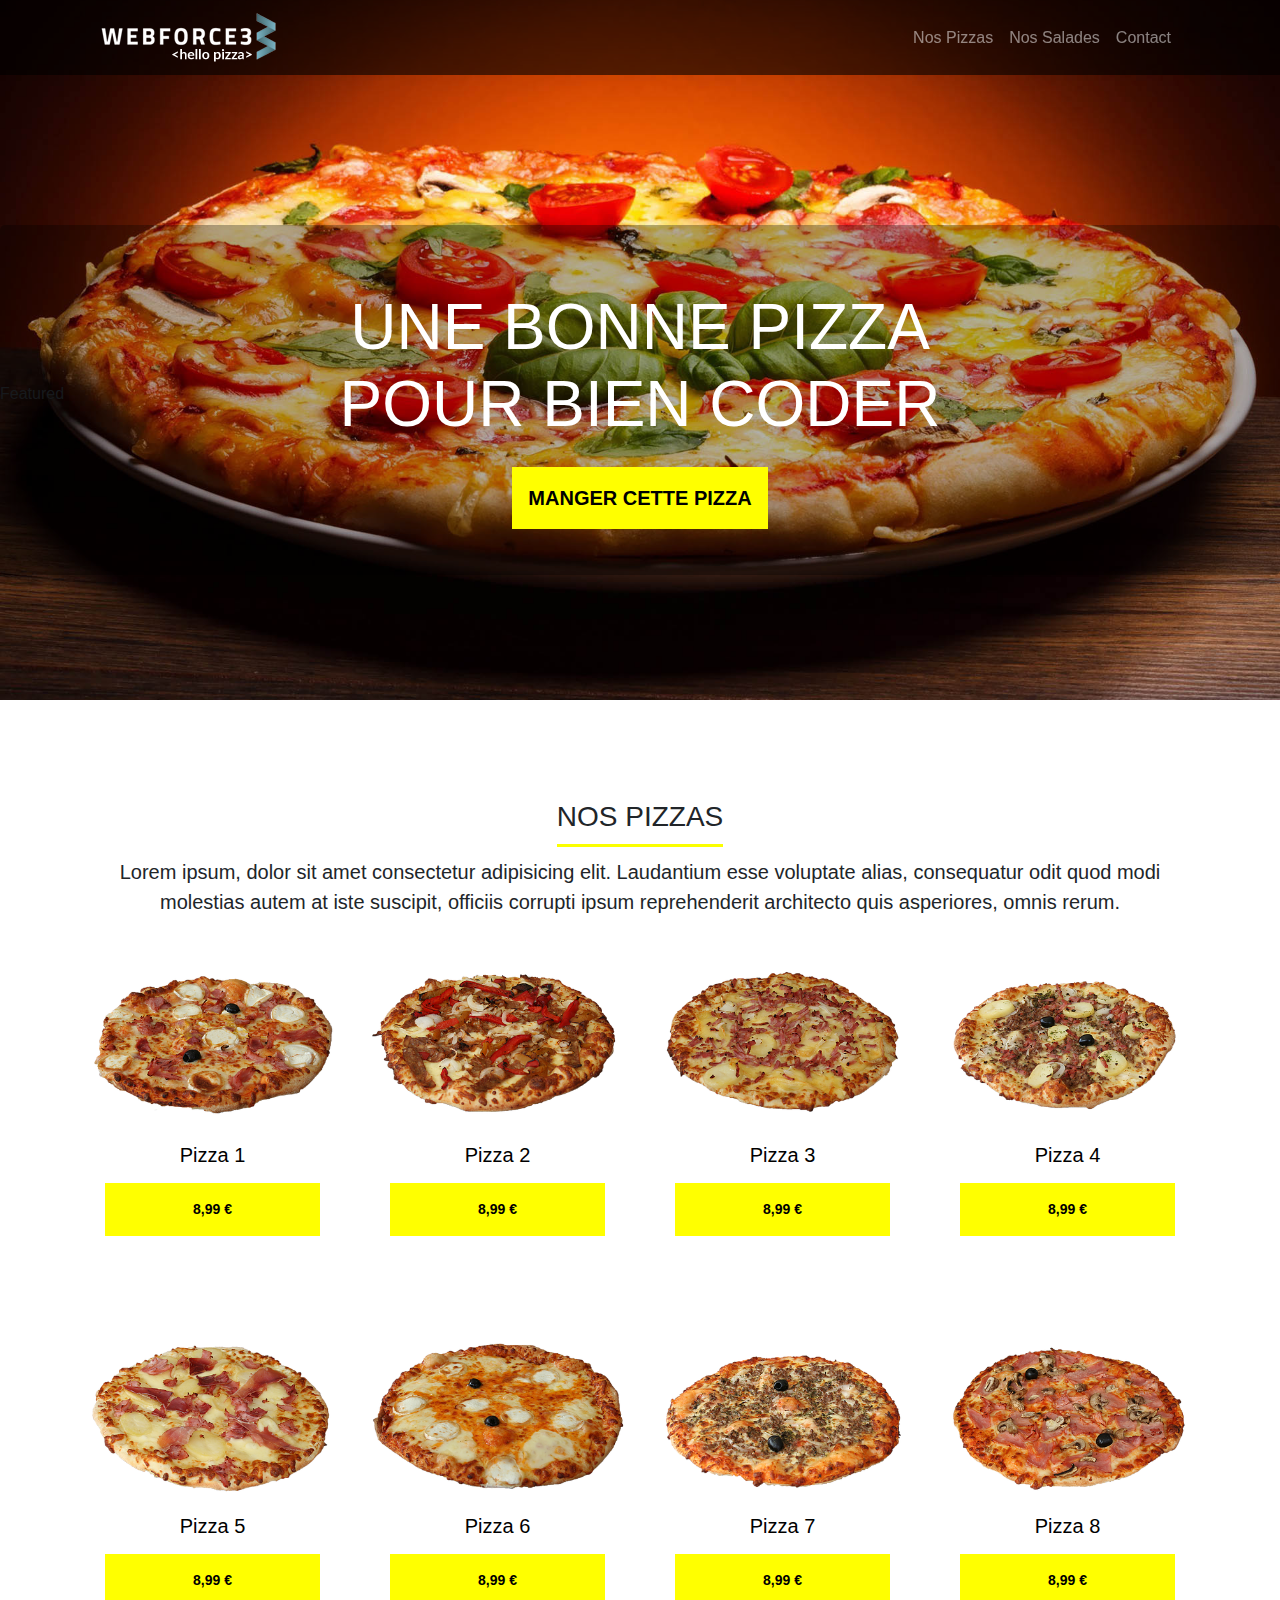
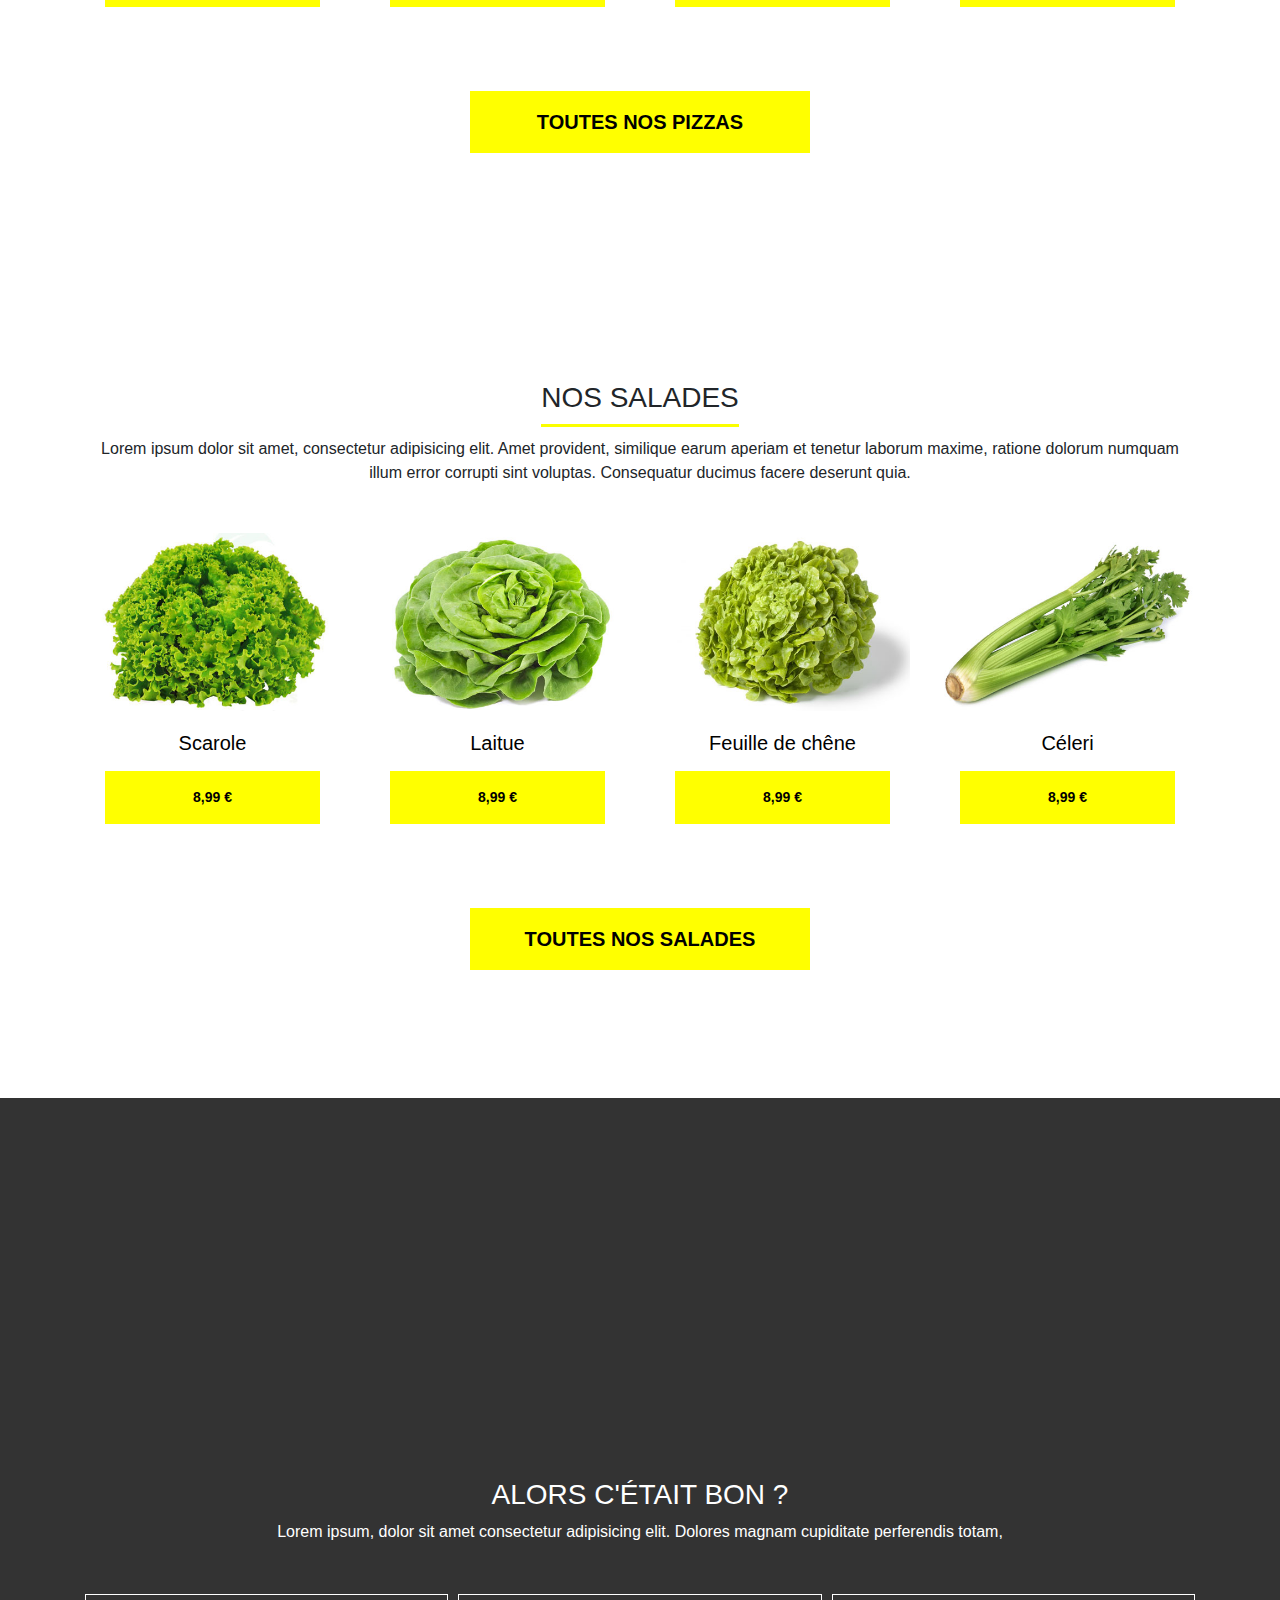
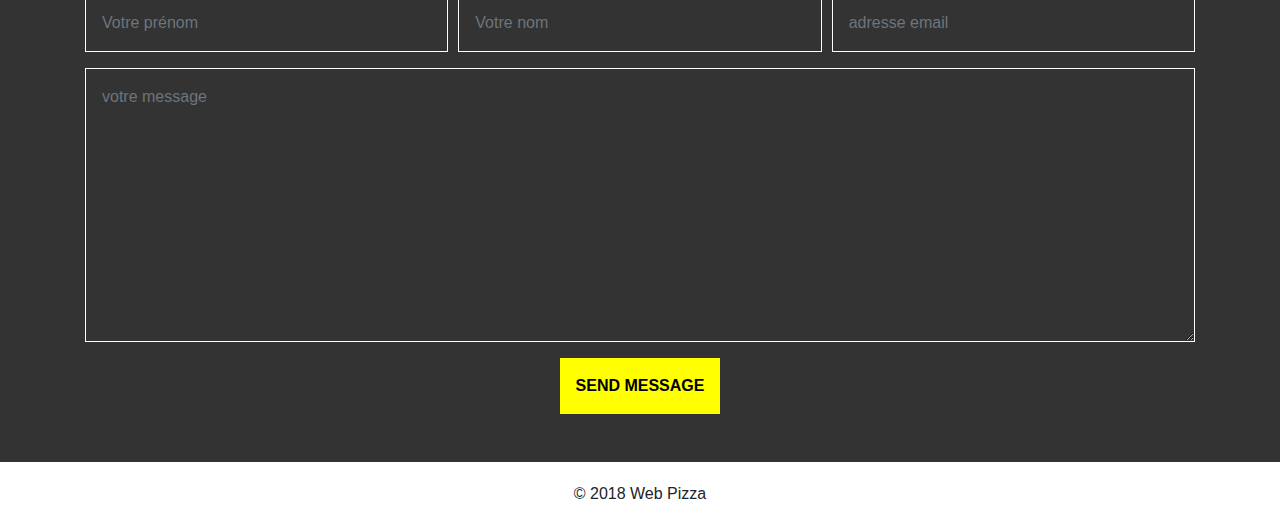
<file: index.html>
<!DOCTYPE html>
<html lang="en">
<head>
    <meta charset="UTF-8">
    <meta name="viewport" content="width=device-width, initial-scale=1.0">
    <meta http-equiv="X-UA-Compatible" content="ie=edge">
    <title>Web Pizza</title>
    <link rel="stylesheet" href="https://maxcdn.bootstrapcdn.com/bootstrap/4.0.0/css/bootstrap.min.css" integrity="sha384-Gn5384xqQ1aoWXA+058RXPxPg6fy4IWvTNh0E263XmFcJlSAwiGgFAW/dAiS6JXm" crossorigin="anonymous">
    <link rel="stylesheet" type="text/css" href="assets/css/style.css">
    
<style>
    .card-title{
        text-decoration:none!important;
}
</style>



</head>
<body>
    
    <!-- Main header -->
    <header class="main-header fixed-top">
        <div class="container">
                
            <!-- Menu principal -->
            <nav class="navbar navbar-expand-md navbar-light">
                <a class="navbar-brand" href="#accueil">
                        <img src="assets/images/logo.png" alt="web pizza">
                </a>

                <button class="navbar-toggler" type="button" data-toggle="collapse" data-target="#navbarSupportedContent" aria-controls="navbarSupportedContent" aria-expanded="false" aria-label="Toggle navigation">
                    <span class="navbar-toggler-icon"></span>
                </button>

                <div class="collapse navbar-collapse" id="navbarSupportedContent">
                    <ul class="navbar-nav ml-auto">
                        <li class="nav-item">
                            <a class="nav-link" href="#menu-pizza">Nos Pizzas</a>
                        </li>
                        <li class="nav-item">
                            <a class="nav-link" href="#menu-salades">Nos Salades</a>
                        </li>
                        <li class="nav-item">
                            <a class="nav-link" href="#nous-ecrire">Contact</a>
                        </li>
                    </ul>
                </div>
            </nav>
            <!-- end .navbar -->
        </div>
    </header>
    <!-- end - .main-header -->

    <!-- Main content -->
    <div class="main-content">
                   
        <!-- Featured -->
        <div class="featured"  >
            <div class="jumbotron" >
                            
                <h1>Une bonne pizza <br/>pour bien coder</h1>
                <p class="lead">
                    <a class="btn btn-primary btn-lg" href="pizza.html" role="button">manger cette pizza</a>
                </p>
            </div>
            Featured
        </div>
        <!-- end .featured -->

        <!-- nos pizzas -->
        <section class="pizzas" id="menu-pizza">
            <div class="container">
                <div class="section-header">

                        <h3 class="section-title">nos pizzas </h3>
                        <p class="lead">
                                Lorem ipsum, dolor sit amet consectetur adipisicing elit. Laudantium esse voluptate alias, consequatur odit quod modi molestias autem at iste suscipit, officiis corrupti ipsum reprehenderit architecto quis asperiores, omnis rerum.
                        </p>
                </div>

               <!-- Liste des pizzas -->
               <div class="row">
                    
                        <!-- column -->
                        <div class="col-3">
                            
                            <div class="card" >
                                <a href="pizza.html">

                                    <img class="card-img-top" src="assets/images/pizza-1.png" alt="Card image cap" >
                                </a>
                                    <div class="card-body">
                                        <h5 class="card-title">Pizza 1</h5>
                                        <a href="#" class="btn btn-sm btn-block btn-primary">8,99 &#128;</a>
                                </div>
                            </div>
                        </div>
                        <!-- end - column -->
    
                     
    <!-- 2 -->
    
                        <div class="col-3">
                            <div class="card">
                                <a href="pizza.html"> 
                                    <img class="card-img-top" src="assets/images/pizza-2.png" alt="Card image cap">
                                </a>
                                <div class="card-body">
                                    <h5 class="card-title">Pizza 2</h5>
                                    <a href="#" class="btn btn-sm btn-block btn-primary">8,99 &#128;</a>
                                </div>
                            </div>
                        </div>
<!-- 3 -->
                        <div class="col-3">
                            <div class="card">
                                <a href="pizza.html"> 
                                   <img class="card-img-top" src="assets/images/pizza-3.png" alt="Card image cap">
                                </a>
                                <div class="card-body">
                                    <h5 class="card-title">Pizza 3</h5>                                        
                                    <a href="#" class="btn btn-sm btn-block btn-primary">8,99 &#128;</a>
                                </div>
                            </div>
                        </div>
<!-- 4 -->
                        <div class="col-3">
                            <div class="card">
                                <a href="pizza.html">
                                     
                                    <img class="card-img-top" src="assets/images/pizza-4.png" alt="Card image cap">
                                </a>
                                <div class="card-body">
                                    <h5 class="card-title">Pizza 4</h5>                                       
                                    <a href="#" class="btn btn-sm btn-block btn-primary">8,99 &#128;</a>
                                </div>
                            </div>
                        </div>
<!-- 5 -->
                         <div class="col-3">
                            <div class="card">
                                <a href="pizza.html"> 
                                    <img class="card-img-top" src="assets/images/pizza-5.png" alt="Card image cap">
                                </a>
                                <div class="card-body">
                                    <h5 class="card-title">Pizza 5</h5>
                                    <a href="#" class="btn btn-sm btn-block btn-primary">8,99 &#128;</a>
                                </div>
                            </div>
                        </div>
<!-- 6 -->

                        <div class="col-3">
                            <div class="card">
                                <a href="pizza.html">
                                    <img class="card-img-top" src="assets/images/pizza-6.png" alt="Card image cap">
                                </a>
                                <div class="card-body">
                                    <h5 class="card-title">Pizza 6</h5>
                                    
                                    <a href="#" class="btn btn-sm btn-block btn-primary">8,99 &#128;</a>
                                </div>
                            </div>
                        </div>
<!-- 7 -->
                        <div class="col-3">
                            <div class="card">
                                <a href="pizza.html">
                                    <img class="card-img-top" src="assets/images/pizza-7.png" alt="Card image cap">
                                </a>    
                                <div class="card-body">
                                    <h5 class="card-title">Pizza 7</h5>
                                    <a href="#" class="btn btn-sm btn-block btn-primary">8,99 &#128;</a>
                                </div>
                            </div>
                        </div>
<!-- 8 -->
                        <div class="col-3">
                            <div class="card">
                                <a href="pizza.html">
                                    <img class="card-img-top" src="assets/images/pizza-8.png" alt="Card image cap">
                                </a>
                                    <div class="card-body">
                                    <h5 class="card-title">Pizza 8</h5>
                                    <a href="#" class="btn btn-sm btn-block btn-primary">8,99 &#128;</a>
                                </div>
                            </div>
                        </div>
                        
    
                    </div>
                    <!-- fin - liste des pizzas -->      
                    <div class="container">
                            <div class="row">
                              <div class="col-sm">
                               
                              </div>
                              <div class="col-sm">
                                    <a class="btn btn-primary btn-lg btn-block" href="pizzas.html" role="button">Toutes nos pizzas</a>    
                              </div>
                              <div class="col-sm">
                            
                              </div>
                            </div>
                          </div>
                </div>
            </div>    
        
        </section>
        <!-- end .pizzas -->

        <!-- Nos salades -->
        <section class="salads" id="menu-salades">
            <div class="container">
                     <div class="section-header">

                        <h3 class="section-title">nos salades</h3>
                        <p>
                          Lorem ipsum dolor sit amet, consectetur adipisicing elit. Amet provident, similique earum aperiam et tenetur laborum maxime, ratione dolorum numquam illum error corrupti sint voluptas. Consequatur ducimus facere deserunt quia.      
                        </p>
                    </div>      
                    <!-- Liste des salades -->
                <div class="row">
                    
                                <!-- column -->
                                <div class="col-3">
                                    <div class="card">
                                        <a href="salad.html">

                                            <img class="card-img-top" src="assets/images/salade-1.jpg" alt="Card image cap">
                                        </a>
                                            <div class="card-body">
                                                <h5 class="card-title">Scarole</h5>
                                            
                                            <a href="#" class="btn btn-sm btn-block btn-primary">8,99 &#128;</a>
                                        </div>
                                    </div>
                                </div>
                                <!-- end - column -->
                            
                            <!-- column -->
                            <div class="col-3">
                                    <div class="card">
                                        <a href="salad.html">

                                            <img class="card-img-top" src="assets/images/salade-2.jpg" alt="Card image cap">
                                        </a>
                                        <div class="card-body">
                                            <h5 class="card-title">Laitue</h5>
                                            
                                            <a href="#" class="btn btn-sm btn-block btn-primary">8,99 &#128;</a>
                                        </div>
                                    </div>
                                </div>
                                <!-- end - column -->
                            
                            <!-- column -->
                            <div class="col-3">
                                    <div class="card">
                                        <a href="salad.html">

                                            <img class="card-img-top" src="assets/images/salade-3.jpg" alt="Card image cap">
                                        </a>
                                        <div class="card-body">
                                            <h5 class="card-title">Feuille de chêne</h5>
                                            
                                            <a href="#" class="btn btn-sm btn-block btn-primary">8,99 &#128;</a>
                                        </div>
                                    </div>
                                </div>
                                <!-- end - column -->
                            
                            <!-- column -->
                            <div class="col-3">
                                    <div class="card">
                                        <a href="salad.html">
                                            <img class="card-img-top" src="assets/images/salade-4.jpg" alt="Card image cap">
                                        </a>
                                        
                                        <div class="card-body">
                                            <h5 class="card-title">Céleri</h5>
                                            
                                            <a href="#" class="btn btn-sm btn-block btn-primary">8,99 &#128;</a>
                                        </div>
                                    </div>
                                </div>
                                <!-- end - column -->
                        </div>
                        <!-- fin - liste des salades -->
                                
                        <div class="container">
                                <div class="row">
                                  <div class="col-sm">
                                   
                                  </div>
                                  <div class="col-sm">
                                        <a class="btn btn-primary btn-lg btn-block" href="salads.html" role="button">Toutes nos salades</a>    
                                  </div>
                                  <div class="col-sm">
                                
                                  </div>
                                </div>
                              </div>
        
                                                                                                
                                      
                                      
                                      
                        </div>
                    
            </div>
        </section>
                <!-- end .salads -->
                
        </div>
        <!-- end .main-content -->
        
        <!-- Main footer -->
        <footer class="main-footer">
                <!-- Google Map -->
                <div class="googlemap">
                        <div class="container">
                                <div class="googlemap-content" >
                                        <iframe src="https://www.google.com/maps/embed?pb=!1m14!1m12!1m3!1d17456.060383603042!2d1.0928361589368385!3d49.430481533426196!2m3!1f0!2f0!3f0!3m2!1i1024!2i768!4f13.1!5e0!3m2!1sfr!2sfr!4v1516870710286" width="600" height="450" frameborder="0" style="border:0" allowfullscreen></iframe>
                                        
                                </div>
                
                
                </div>
        </div>

        <!-- Form de contact -->
        <div class="contact" id="nous-ecrire">
            <div class="container">
                <div class="contact-header">

                        <h3 class="contact-title">

                                Alors c'était bon ?
                        </h3>

                        <p class="contact-text"> Lorem ipsum, dolor sit amet consectetur adipisicing elit. Dolores magnam cupiditate perferendis totam, </p>
                        <form>
                                <div class="form-row">
                                        <div class="col-md-4 mb-3">
                                        
                                        <input type="text" class="form-control" id="validationDefault01" placeholder="Votre prénom" value="" required>
                                        </div>
                                        <div class="col-md-4 mb-3">
                                        
                                        <input type="text" class="form-control" id="validationDefault02" placeholder="Votre nom" value="" required>
                                        </div>
                                        <div class="col-md-4 mb-3">
                                                <div class="input-group">
                                                        <input type="text" class="form-control" id="validationDefaultUsername" placeholder="adresse email" aria-describedby="inputGroupPrepend2" required>
                                                </div>
                                        </div>
                                </div>
                                <div class="form-row">
                                        <div class ="col">
                                
                                                <textarea class="form-control" cols="180" rows="10" placeholder="votre message"></textarea>
                                        
                                        </div>
                                </div>

                                

                                <button class="btn btn-primary" type="submit">send message</button>
                        </form>
                 </div>
            </div>
        </div>

        <!-- copyright -->
        <div class="copyright">
            <div class="container">
                &copy; 2018 Web Pizza
            </div>
        </div>

    </footer>
    <!-- end .main-footer -->

    <!-- Scripts -->
    <script src="https://code.jquery.com/jquery-3.2.1.slim.min.js" integrity="sha384-KJ3o2DKtIkvYIK3UENzmM7KCkRr/rE9/Qpg6aAZGJwFDMVNA/GpGFF93hXpG5KkN" crossorigin="anonymous"></script>
    <script src="https://cdnjs.cloudflare.com/ajax/libs/popper.js/1.12.9/umd/popper.min.js" integrity="sha384-ApNbgh9B+Y1QKtv3Rn7W3mgPxhU9K/ScQsAP7hUibX39j7fakFPskvXusvfa0b4Q" crossorigin="anonymous"></script>
    <script src="https://maxcdn.bootstrapcdn.com/bootstrap/4.0.0/js/bootstrap.min.js" integrity="sha384-JZR6Spejh4U02d8jOt6vLEHfe/JQGiRRSQQxSfFWpi1MquVdAyjUar5+76PVCmYl" crossorigin="anonymous"></script>
</body>
</html>
</file>
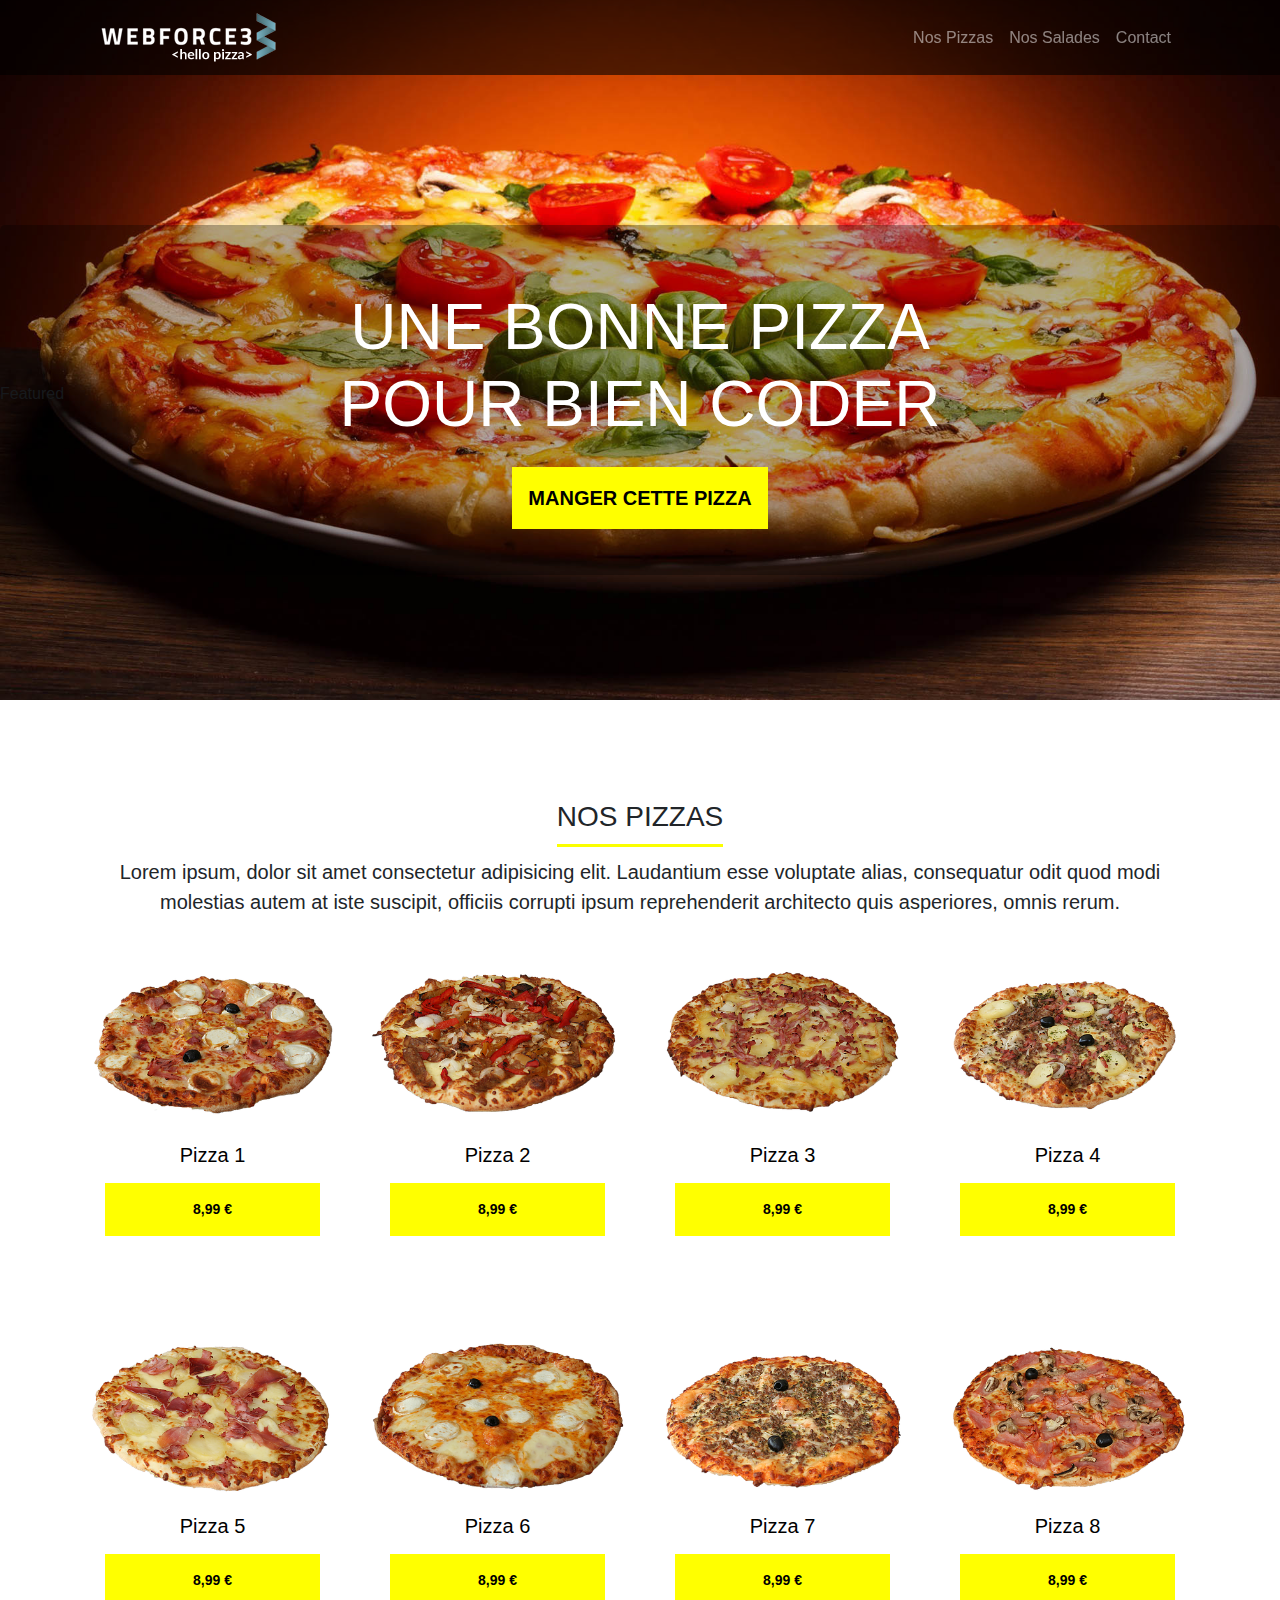
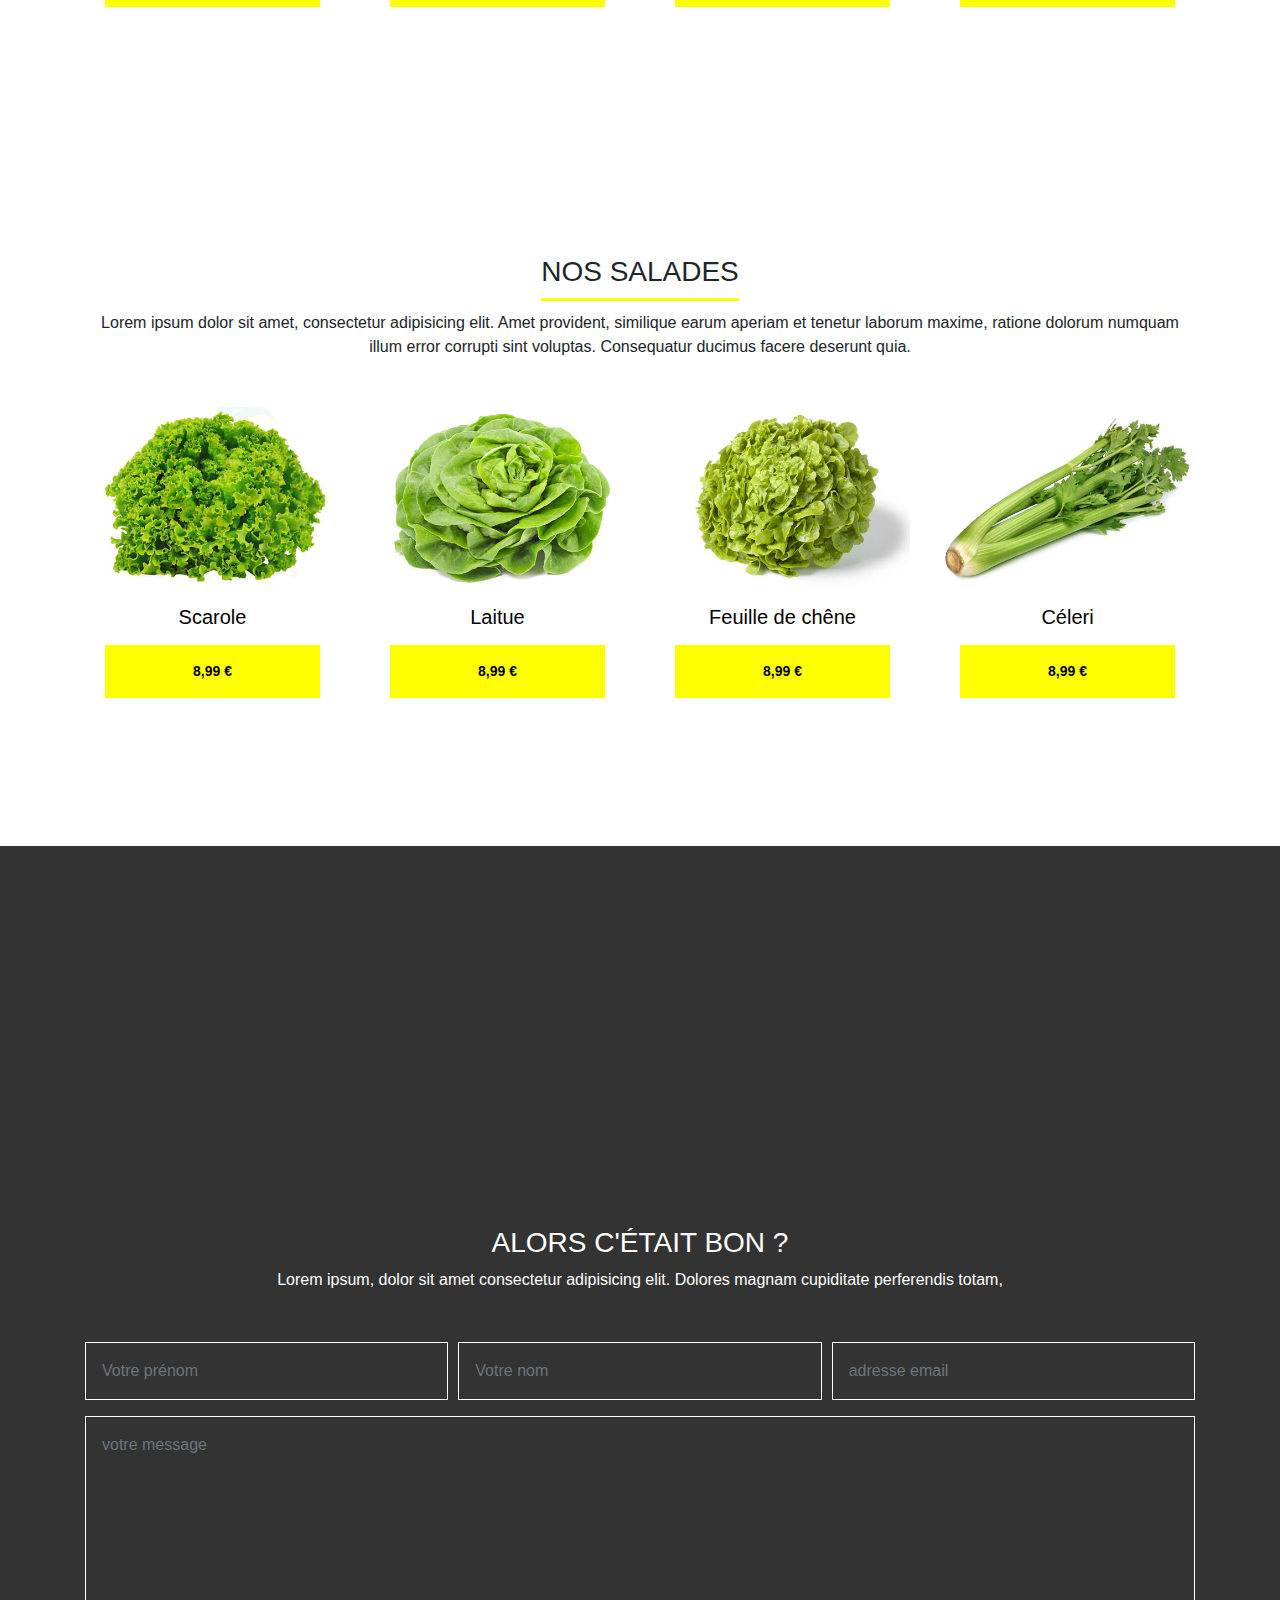
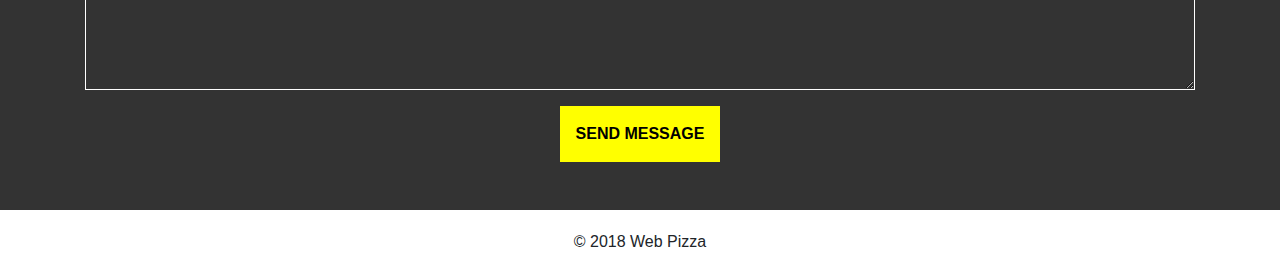
<file: index.html.html>
<!DOCTYPE html>
<html lang="en">
<head>
    <meta charset="UTF-8">
    <meta name="viewport" content="width=device-width, initial-scale=1.0">
    <meta http-equiv="X-UA-Compatible" content="ie=edge">
    <title>Web Pizza</title>
    <link rel="stylesheet" href="https://maxcdn.bootstrapcdn.com/bootstrap/4.0.0/css/bootstrap.min.css" integrity="sha384-Gn5384xqQ1aoWXA+058RXPxPg6fy4IWvTNh0E263XmFcJlSAwiGgFAW/dAiS6JXm" crossorigin="anonymous">
    <link rel="stylesheet" type="text/css" href="assets/css/style.css">
    
</head>
<body>
    
    <!-- Main header -->
    <header class="main-header fixed-top">
        <div class="container">
            <!-- Menu principal -->
            <nav class="navbar navbar-expand-md navbar-light">
                <a class="navbar-brand">
                        <img src="assets/images/logo.png" alt="web pizza">
                </a>

                <button class="navbar-toggler" type="button" data-toggle="collapse" data-target="#navbarSupportedContent" aria-controls="navbarSupportedContent" aria-expanded="false" aria-label="Toggle navigation">
                    <span class="navbar-toggler-icon"></span>
                </button>

                <div class="collapse navbar-collapse" id="navbarSupportedContent">
                    <ul class="navbar-nav ml-auto">
                        <li class="nav-item">
                            <a class="nav-link" href="#">Nos Pizzas</a>
                        </li>
                        <li class="nav-item">
                            <a class="nav-link" href="#">Nos Salades</a>
                        </li>
                        <li class="nav-item">
                            <a class="nav-link" href="#">Contact</a>
                        </li>
                    </ul>
                </div>
            </nav>
            <!-- end .navbar -->
        </div>
    </header>
    <!-- end - .main-header -->

    <!-- Main content -->
    <div class="main-content">
        <!-- Featured -->
        <div class="featured">
                        <div class="jumbotron">
                                        
                                        <h1>Une bonne pizza <br/>pour bien coder</h1>
                                        <p class="lead">
                                           <a class="btn btn-primary btn-lg" href="#" role="button">manger cette pizza</a>
                                        </p>
                                      </div>
            Featured
        </div>
        <!-- end .featured -->

        <!-- nos pizzas -->
        <section class="pizzas">
            <div class="container">
                <div class="section-header">

                        <h3 class="section-title">nos pizzas </h3>
                        <p class="lead">
                                Lorem ipsum, dolor sit amet consectetur adipisicing elit. Laudantium esse voluptate alias, consequatur odit quod modi molestias autem at iste suscipit, officiis corrupti ipsum reprehenderit architecto quis asperiores, omnis rerum.
                        </p>
                </div>

               <!-- Liste des pizzas -->
               <div class="row">
                    
                        <!-- column -->
                        <div class="col-3">
                            <div class="card">
                                <img class="card-img-top" src="assets/images/pizza-1.png" alt="Card image cap">
                                <div class="card-body">
                                    <h5 class="card-title">Pizza 1</h5>
                                    <p class="card-text"></p>
                                    <a href="#" class="btn btn-sm btn-block btn-primary">8,99 &#128;</a>
                                </div>
                            </div>
                        </div>
                        <!-- end - column -->
    
                     
    
    
                        <div class="col-3">
                                <div class="card">
                                    <img class="card-img-top" src="assets/images/pizza-2.png" alt="Card image cap">
                                    <div class="card-body">
                                        <h5 class="card-title">Pizza 2</h5>
                                        <p class="card-text"></p>
                                        <a href="#" class="btn btn-sm btn-block btn-primary">8,99 &#128;</a>
                                    </div>
                                </div>
                            </div>
                            <div class="col-3">
                                <div class="card">
                                    <img class="card-img-top" src="assets/images/pizza-3.png" alt="Card image cap">
                                    <div class="card-body">
                                        <h5 class="card-title">Pizza 3</h5>
                                        <p class="card-text"></p>
                                        <a href="#" class="btn btn-sm btn-block btn-primary">8,99 &#128;</a>
                                    </div>
                                </div>
                            </div>
                            <div class="col-3">
                                <div class="card">
                                    <img class="card-img-top" src="assets/images/pizza-4.png" alt="Card image cap">
                                    <div class="card-body">
                                        <h5 class="card-title">Pizza 4</h5>
                                        <p class="card-text"></p>
                                        <a href="#" class="btn btn-sm btn-block btn-primary">8,99 &#128;</a>
                                    </div>
                                </div>
                            </div>
                            <div class="col-3">
                                <div class="card">
                                    <img class="card-img-top" src="assets/images/pizza-5.png" alt="Card image cap">
                                    <div class="card-body">
                                        <h5 class="card-title">Pizza 5</h5>
                                        <p class="card-text"></p>
                                        <a href="#" class="btn btn-sm btn-block btn-primary">8,99 &#128;</a>
                                    </div>
                                </div>
                            </div>
                            <div class="col-3">
                                <div class="card">
                                    <img class="card-img-top" src="assets/images/pizza-6.png" alt="Card image cap">
                                    <div class="card-body">
                                        <h5 class="card-title">Pizza 6</h5>
                                        <p class="card-text"></p>
                                        <a href="#" class="btn btn-sm btn-block btn-primary">8,99 &#128;</a>
                                    </div>
                                </div>
                            </div>
                            <div class="col-3">
                                <div class="card">
                                    <img class="card-img-top" src="assets/images/pizza-7.png" alt="Card image cap">
                                    <div class="card-body">
                                        <h5 class="card-title">Pizza 7</h5>
                                        <p class="card-text"></p>
                                        <a href="#" class="btn btn-sm btn-block btn-primary">8,99 &#128;</a>
                                    </div>
                                </div>
                            </div>
                            <div class="col-3">
                                <div class="card">
                                    <img class="card-img-top" src="assets/images/pizza-8.png" alt="Card image cap">
                                    <div class="card-body">
                                        <h5 class="card-title">Pizza 8</h5>
                                        <p class="card-text"></p>
                                        <a href="#" class="btn btn-sm btn-block btn-primary">8,99 &#128;</a>
                                    </div>
                                </div>
                            </div>
                        
    
                    </div>
                    <!-- fin - liste des pizzas -->      
                </div>
            </div>    
        
        </section>
        <!-- end .pizzas -->

        <!-- Nos salades -->
        <section class="salads">
            <div class="container">
                     <div class="section-header">

                        <h3 class="section-title">nos salades</h3>
                        <p>
                          Lorem ipsum dolor sit amet, consectetur adipisicing elit. Amet provident, similique earum aperiam et tenetur laborum maxime, ratione dolorum numquam illum error corrupti sint voluptas. Consequatur ducimus facere deserunt quia.      
                        </p>
                    </div>      
                    <!-- Liste des salades -->
                <div class="row">
                    
                                <!-- column -->
                                <div class="col-3">
                                    <div class="card">
                                        <img class="card-img-top" src="assets/images/salade-1.jpg" alt="Card image cap">
                                        <div class="card-body">
                                            <h5 class="card-title">Scarole</h5>
                                            <p class="card-text"></p>
                                            <a href="#" class="btn btn-sm btn-block btn-primary">8,99 &#128;</a>
                                        </div>
                                    </div>
                                </div>
                                <!-- end - column -->
                            
                            <!-- column -->
                            <div class="col-3">
                                    <div class="card">
                                        <img class="card-img-top" src="assets/images/salade-2.jpg" alt="Card image cap">
                                        <div class="card-body">
                                            <h5 class="card-title">Laitue</h5>
                                            <p class="card-text"></p>
                                            <a href="#" class="btn btn-sm btn-block btn-primary">8,99 &#128;</a>
                                        </div>
                                    </div>
                                </div>
                                <!-- end - column -->
                            
                            <!-- column -->
                            <div class="col-3">
                                    <div class="card">
                                        <img class="card-img-top" src="assets/images/salade-3.jpg" alt="Card image cap">
                                        <div class="card-body">
                                            <h5 class="card-title">Feuille de chêne</h5>
                                            <p class="card-text"></p>
                                            <a href="#" class="btn btn-sm btn-block btn-primary">8,99 &#128;</a>
                                        </div>
                                    </div>
                                </div>
                                <!-- end - column -->
                            
                            <!-- column -->
                            <div class="col-3">
                                    <div class="card">
                                        <img class="card-img-top" src="assets/images/salade-4.jpg" alt="Card image cap">
                                        <div class="card-body">
                                            <h5 class="card-title">Céleri</h5>
                                            <p class="card-text"></p>
                                            <a href="#" class="btn btn-sm btn-block btn-primary">8,99 &#128;</a>
                                        </div>
                                    </div>
                                </div>
                                <!-- end - column -->
                        </div>
                        <!-- fin - liste des salades -->
                                
        
        
                                                                               
                                      
                                      
                                      
                        </div>
                    
            </div>
        </section>
                <!-- end .salads -->
                
        </div>
        <!-- end .main-content -->
        
        <!-- Main footer -->
        <footer class="main-footer">
                <!-- Google Map -->
                <div class="googlemap">
                        <div class="container">
                                <div class="googlemap-content" >
                                        <iframe src="https://www.google.com/maps/embed?pb=!1m14!1m12!1m3!1d17456.060383603042!2d1.0928361589368385!3d49.430481533426196!2m3!1f0!2f0!3f0!3m2!1i1024!2i768!4f13.1!5e0!3m2!1sfr!2sfr!4v1516870710286" width="600" height="450" frameborder="0" style="border:0" allowfullscreen></iframe>
                                        
                                </div>
                
                
                </div>
        </div>

        <!-- Form de contact -->
        <div class="contact">
            <div class="container">
                <div class="contact-header">

                        <h3 class="contact-title">

                                Alors c'était bon ?
                        </h3>

                        <p class="contact-text"> Lorem ipsum, dolor sit amet consectetur adipisicing elit. Dolores magnam cupiditate perferendis totam, </p>
                        <form>
                                <div class="form-row">
                                        <div class="col-md-4 mb-3">
                                        
                                        <input type="text" class="form-control" id="validationDefault01" placeholder="Votre prénom" value="" required>
                                        </div>
                                        <div class="col-md-4 mb-3">
                                        
                                        <input type="text" class="form-control" id="validationDefault02" placeholder="Votre nom" value="" required>
                                        </div>
                                        <div class="col-md-4 mb-3">
                                                <div class="input-group">
                                                        <input type="text" class="form-control" id="validationDefaultUsername" placeholder="adresse email" aria-describedby="inputGroupPrepend2" required>
                                                </div>
                                        </div>
                                </div>
                                <div class="form-row">
                                        <div class ="col">
                                
                                                <textarea class="form-control" cols="180" rows="10" placeholder="votre message"></textarea>
                                        
                                        </div>
                                </div>

                                

                                <button class="btn btn-primary" type="submit">send message</button>
                        </form>
                 </div>
            </div>
        </div>

        <!-- copyright -->
        <div class="copyright">
            <div class="container">
                &copy; 2018 Web Pizza
            </div>
        </div>

    </footer>
    <!-- end .main-footer -->

    <!-- Scripts -->
</body>
</html>
</file>
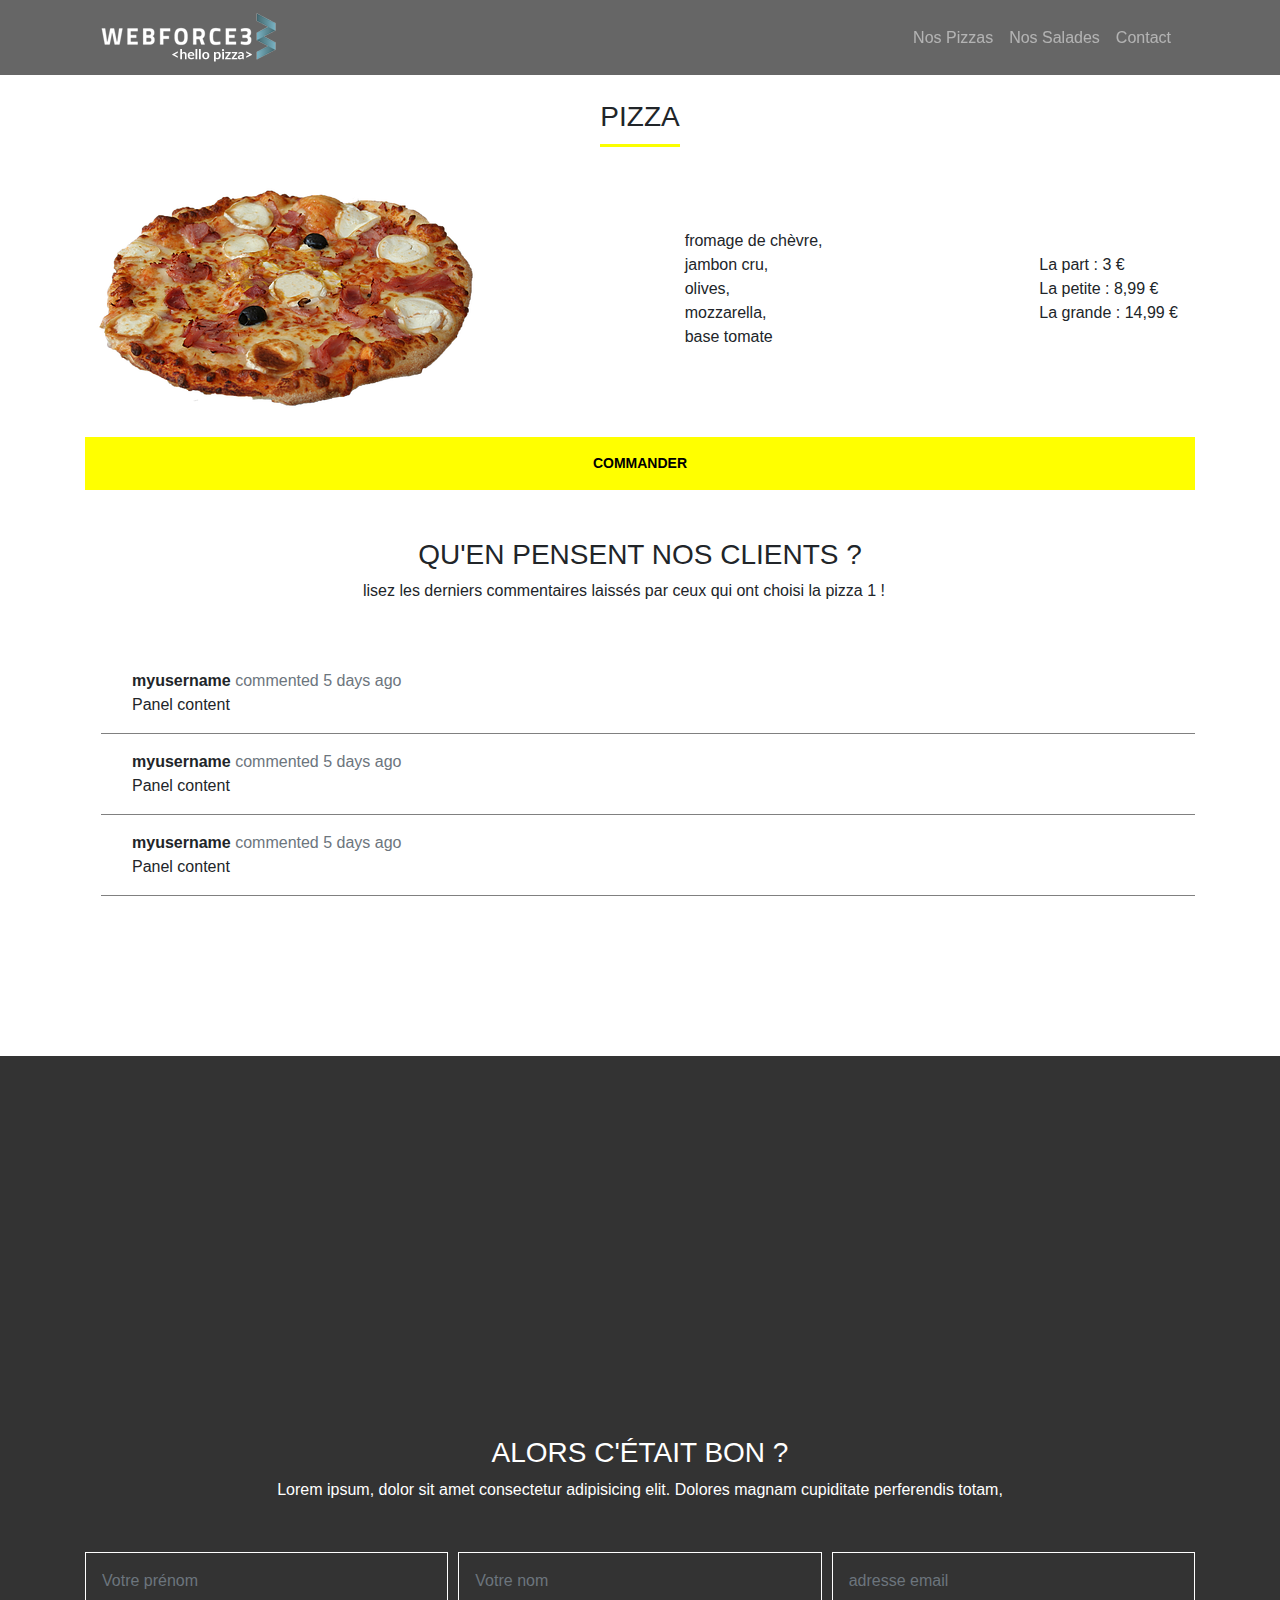
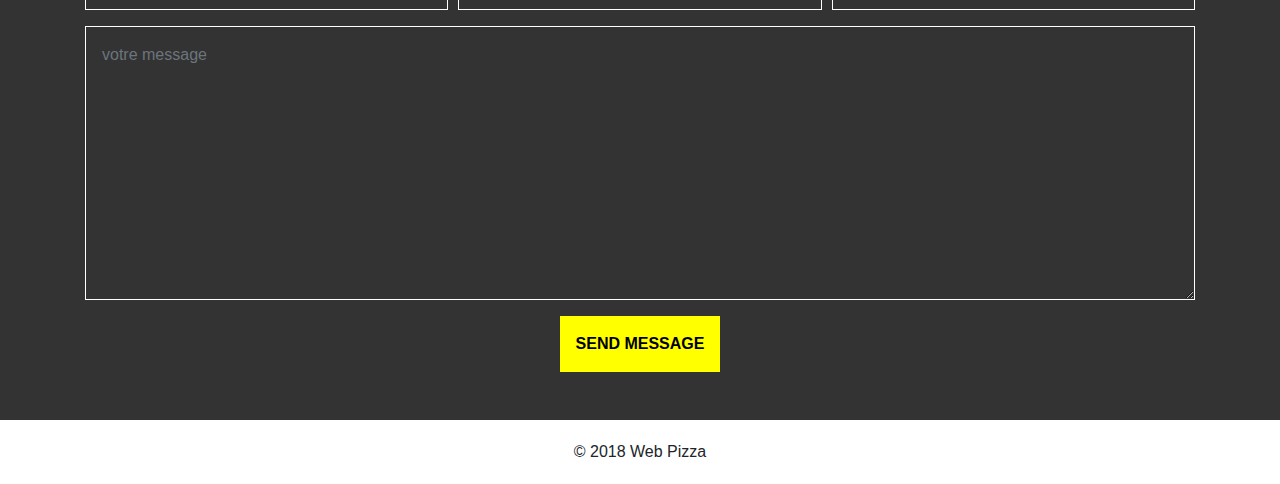
<file: pizza.html>
<!DOCTYPE html>
<html>
    
    
<head>
    <meta charset="UTF-8">
    <meta name="viewport" content="width=device-width, initial-scale=1.0">
    <meta http-equiv="X-UA-Compatible" content="ie=edge">
    <title>Web Pizza</title>
    <link rel="stylesheet" href="https://maxcdn.bootstrapcdn.com/bootstrap/4.0.0/css/bootstrap.min.css" integrity="sha384-Gn5384xqQ1aoWXA+058RXPxPg6fy4IWvTNh0E263XmFcJlSAwiGgFAW/dAiS6JXm" crossorigin="anonymous">
    <link rel="stylesheet" type="text/css" href="assets/css/style.css">





</head>

<body>
  <!-- Main header -->
  <header class="main-header fixed-top">
    <div class="container">
            
        <!-- Menu principal -->
        <nav class="navbar navbar-expand-md navbar-light">
            <a class="navbar-brand" href="index.html#accueil">
                    <img src="assets/images/logo.png" alt="web pizza">
            </a>

            <button class="navbar-toggler" type="button" data-toggle="collapse" data-target="#navbarSupportedContent" aria-controls="navbarSupportedContent" aria-expanded="false" aria-label="Toggle navigation">
                <span class="navbar-toggler-icon"></span>
            </button>

            <div class="collapse navbar-collapse" id="navbarSupportedContent">
                <ul class="navbar-nav ml-auto">
                    <li class="nav-item">
                        <a class="nav-link" href="pizzas.html">Nos Pizzas</a>
                    </li>
                    <li class="nav-item">
                        <a class="nav-link" href="salads.html">Nos Salades</a>
                    </li>
                    <li class="nav-item">
                        <a class="nav-link" href="index.html#nous-ecrire">Contact</a>
                    </li>
                </ul>
            </div>
        </nav>
        <!-- end .navbar -->
    </div>
</header>
<!-- end - .main-header -->

<!-- Main content -->
<div class="main-content">
    
    <!-- nos pizzas -->
    <section class="pizza" >
        <div class="container">
            <div class="section-header">

                <h3 class="section-title">pizza </h3>
                <p class="lead">
                             
                </p>
            </div>
        </div>

     <!-- column -->
        <div class="container">
            <div class="row align-items-center">

                <img class="col" src="assets/images/pizza-1.png" alt="image ">
                
                <p class="col">
                    <ul>
                        <li>fromage de chèvre,</li>
                        <Li>jambon cru,</Li>
                        <li>olives, </li>
                        <li>mozzarella,</li>
                        <li>base tomate</li>                  
                    </ul>  
                </p>
                
                <p class="col">
                    <ul>
                        <li>La part : 3 &#128</li>
                        <Li>La petite : 8,99 &#128</Li>
                        <li>La grande : 14,99 &#128 </li>
                    </ul>  
                </p>
                
                
            </div>
        </div>
        <!-- end - column -->
        
        <div class=container>

            
            <a href="#" class="btn btn-sm btn-block btn-primary">commander</a>
            
        </div>
           
        <!-- commentaires clients-->
        <div class="container ">
            <div class="comments">

                
                <h3 class="contact-title">
                    
                    qu'en pensent nos clients ?
                </h3>
                
                <p class="contact-text"> lisez les derniers commentaires laissés par ceux qui ont choisi la pizza 1 !</p>
                
            </div>
            </div>   
            <div class="container"> 
            <div class="users-comments">
                <div class="col-sm-5">
                    <div class="panel panel-default">
                        <div class="panel-heading">
                            <strong>myusername</strong> <span class="text-muted">commented 5 days ago</span>
                        </div>
                        <div class="panel-body">
                            Panel content
                        </div><!-- /panel-body -->
                    </div><!-- /panel panel-default -->
                </div>
            </div>

            <div class="users-comments">
                <div class="col-sm-5">
                    <div class="panel panel-default">
                        <div class="panel-heading">
                            <strong>myusername</strong> <span class="text-muted">commented 5 days ago</span>
                        </div>
                        <div class="panel-body">
                            Panel content
                        </div><!-- /panel-body -->
                    </div><!-- /panel panel-default -->
                </div>
            </div>

            <div class="users-comments">
                <div class="col-sm-5">
                    <div class="panel panel-default">
                        <div class="panel-heading">
                            <strong>myusername</strong> <span class="text-muted">commented 5 days ago</span>
                        </div>
                        <div class="panel-body">
                            Panel content
                        </div><!-- /panel-body -->
                    </div><!-- /panel panel-default -->
                </div>
            </div>


           
        </div>
            
        
    </section>
</div>
<!-- Main footer -->
<footer class="main-footer">
    <!-- Google Map -->
    <div class="googlemap">
        <div class="container">
            <div class="googlemap-content" >
                <iframe src="https://www.google.com/maps/embed?pb=!1m14!1m12!1m3!1d17456.060383603042!2d1.0928361589368385!3d49.430481533426196!2m3!1f0!2f0!3f0!3m2!1i1024!2i768!4f13.1!5e0!3m2!1sfr!2sfr!4v1516870710286" width="600" height="450" frameborder="0" style="border:0" allowfullscreen></iframe>
                    
            </div>


        </div>
    </div>

<!-- Form de contact -->
<div class="contact" id="nous-ecrire">
    <div class="container">
        <div class="contact-header">

                <h3 class="contact-title">

                        Alors c'était bon ?
                </h3>

                <p class="contact-text"> Lorem ipsum, dolor sit amet consectetur adipisicing elit. Dolores magnam cupiditate perferendis totam, </p>
                <form>
                        <div class="form-row">
                                <div class="col-md-4 mb-3">
                                
                                <input type="text" class="form-control" id="validationDefault01" placeholder="Votre prénom" value="" required>
                                </div>
                                <div class="col-md-4 mb-3">
                                
                                <input type="text" class="form-control" id="validationDefault02" placeholder="Votre nom" value="" required>
                                </div>
                                <div class="col-md-4 mb-3">
                                        <div class="input-group">
                                                <input type="text" class="form-control" id="validationDefaultUsername" placeholder="adresse email" aria-describedby="inputGroupPrepend2" required>
                                        </div>
                                </div>
                        </div>
                        <div class="form-row">
                                <div class ="col">
                        
                                        <textarea class="form-control" cols="180" rows="10" placeholder="votre message"></textarea>
                                
                                </div>
                        </div>

                        

                        <button class="btn btn-primary" type="submit">send message</button>
                </form>
         </div>
    </div>
</div>

<!-- copyright -->
<div class="copyright">
    <div class="container">
        &copy; 2018 Web Pizza
    </div>
</div>

</footer>
<!-- end .main-footer -->

    <!-- scripts -->
    <script src="https://code.jquery.com/jquery-3.2.1.slim.min.js" integrity="sha384-KJ3o2DKtIkvYIK3UENzmM7KCkRr/rE9/Qpg6aAZGJwFDMVNA/GpGFF93hXpG5KkN" crossorigin="anonymous"></script>
    <script src="https://cdnjs.cloudflare.com/ajax/libs/popper.js/1.12.9/umd/popper.min.js" integrity="sha384-ApNbgh9B+Y1QKtv3Rn7W3mgPxhU9K/ScQsAP7hUibX39j7fakFPskvXusvfa0b4Q" crossorigin="anonymous"></script>
    <script src="https://maxcdn.bootstrapcdn.com/bootstrap/4.0.0/js/bootstrap.min.js" integrity="sha384-JZR6Spejh4U02d8jOt6vLEHfe/JQGiRRSQQxSfFWpi1MquVdAyjUar5+76PVCmYl" crossorigin="anonymous"></script>

</body>






</html>
</file>
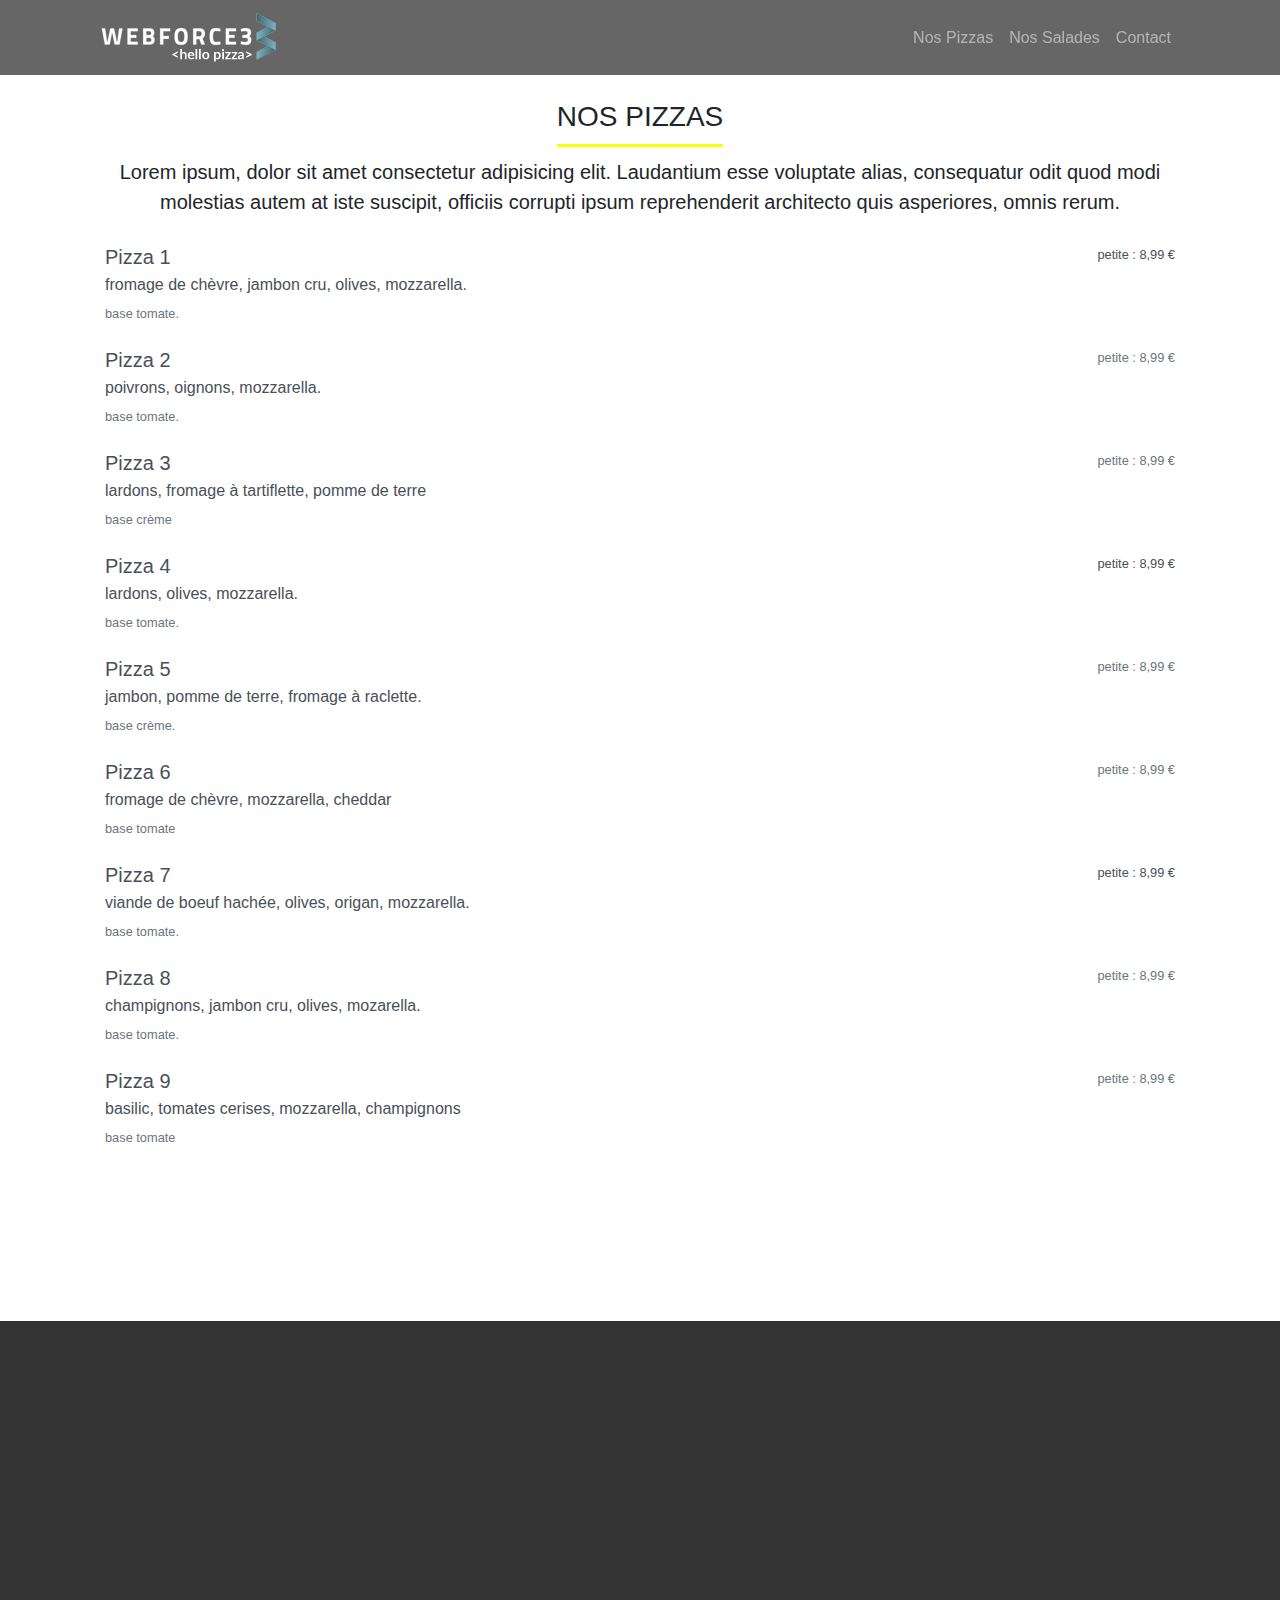
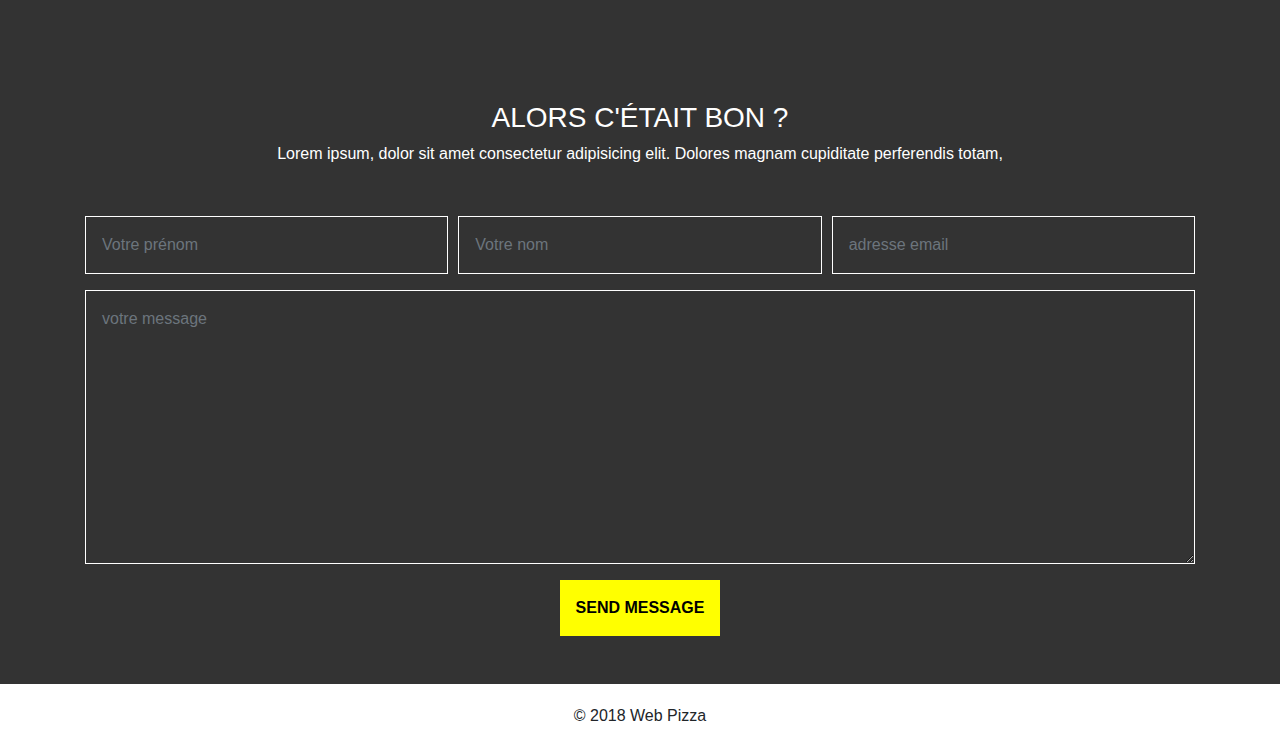
<file: pizzas.html>
<!DOCTYPE html>
<html>
<head>
    <meta charset="UTF-8">
    <meta name="viewport" content="width=device-width, initial-scale=1.0">
    <meta http-equiv="X-UA-Compatible" content="ie=edge">
    <title>Web Pizza</title>
    <link rel="stylesheet" href="https://maxcdn.bootstrapcdn.com/bootstrap/4.0.0/css/bootstrap.min.css" integrity="sha384-Gn5384xqQ1aoWXA+058RXPxPg6fy4IWvTNh0E263XmFcJlSAwiGgFAW/dAiS6JXm" crossorigin="anonymous">
    <link rel="stylesheet" type="text/css" href="assets/css/style.css">


<style>


</style>


</head>
<body>
  <!-- Main header -->
  <header class="main-header fixed-top">
    <div class="container">
            
        <!-- Menu principal -->
        <nav class="navbar navbar-expand-md navbar-light">
            <a class="navbar-brand" href="index.html#accueil">
                    <img src="assets/images/logo.png" alt="web pizza">
            </a>

            <button class="navbar-toggler" type="button" data-toggle="collapse" data-target="#navbarSupportedContent" aria-controls="navbarSupportedContent" aria-expanded="false" aria-label="Toggle navigation">
                <span class="navbar-toggler-icon"></span>
            </button>

            <div class="collapse navbar-collapse" id="navbarSupportedContent">
                <ul class="navbar-nav ml-auto">
                    <li class="nav-item">
                        <a class="nav-link" href="pizzas.html">Nos Pizzas</a>
                    </li>
                    <li class="nav-item">
                        <a class="nav-link" href="salads.html">Nos Salades</a>
                    </li>
                    <li class="nav-item">
                        <a class="nav-link" href="index.html#nous-ecrire">Contact</a>
                    </li>
                </ul>
            </div>
        </nav>
        <!-- end .navbar -->
    </div>
</header>
<!-- end - .main-header -->

<!-- Main content -->
<div class="main-content">
    
    <!-- nos pizzas -->
    <section class="pizzas">
            <div class="container">
                <div class="section-header">

                        <h3 class="section-title">nos pizzas </h3>
                        <p class="lead">
                             Lorem ipsum, dolor sit amet consectetur adipisicing elit. Laudantium esse voluptate alias, consequatur odit quod modi molestias autem at iste suscipit, officiis corrupti ipsum reprehenderit architecto quis asperiores, omnis rerum.
                        </p>
                </div>

               <!-- Liste des pizzas -->



               <div class="list-group">
                    <a href="pizza.html" class="list-group-item list-group-item-action flex-column align-items-start">
                      <div class="d-flex w-100 justify-content-between">
                        <h5 class="mb-1">Pizza 1</h5>
                        <small> petite : 8,99 &#128</small>
                      </div>
                      <p class="mb-1">fromage de chèvre, jambon cru, olives, mozzarella.</p>
                      <small class="text-muted" >base tomate.</small>
                    </a>
                    <a href="pizza.html" class="list-group-item list-group-item-action flex-column align-items-start">
                      <div class="d-flex w-100 justify-content-between">
                        <h5 class="mb-1">Pizza 2</h5>
                        <small class="text-muted"> petite : 8,99 &#128</small>
                      </div>
                      <p class="mb-1">poivrons, oignons, mozzarella.</p>
                      <small class="text-muted">base tomate.</small>
                    </a>
                    <a href="pizza.html" class="list-group-item list-group-item-action flex-column align-items-start">
                      <div class="d-flex w-100 justify-content-between">
                        <h5 class="mb-1">Pizza 3</h5>
                        <small class="text-muted"> petite : 8,99 &#128</small>
                      </div>
                      <p class="mb-1">lardons, fromage à tartiflette, pomme de terre</p>
                      <small class="text-muted">base crème</small>

                      <a href="pizza.html" class="list-group-item list-group-item-action flex-column align-items-start">
                            <div class="d-flex w-100 justify-content-between">
                              <h5 class="mb-1">Pizza 4</h5>
                              <small> petite : 8,99 &#128</small>
                            </div>
                            <p class="mb-1">lardons, olives, mozzarella.</p>
                            <small class="text-muted" >base tomate.</small>
                          </a>
                          <a href="pizza.html" class="list-group-item list-group-item-action flex-column align-items-start">
                            <div class="d-flex w-100 justify-content-between">
                              <h5 class="mb-1">Pizza 5</h5>
                              <small class="text-muted"> petite : 8,99 &#128</small>
                            </div>
                            <p class="mb-1">jambon, pomme de terre, fromage à raclette.</p>
                            <small class="text-muted">base crème.</small>
                          </a>
                          <a href="pizza.html" class="list-group-item list-group-item-action flex-column align-items-start">
                            <div class="d-flex w-100 justify-content-between">
                              <h5 class="mb-1">Pizza 6</h5>
                              <small class="text-muted"> petite : 8,99 &#128</small>
                            </div>
                            <p class="mb-1">fromage de chèvre, mozzarella, cheddar</p>
                            <small class="text-muted">base tomate</small>

                            <a href="pizza.html" class="list-group-item list-group-item-action flex-column align-items-start">
                                    <div class="d-flex w-100 justify-content-between">
                                      <h5 class="mb-1">Pizza 7</h5>
                                      <small> petite : 8,99 &#128</small>
                                    </div>
                                    <p class="mb-1">viande de boeuf hachée, olives, origan, mozzarella.</p>
                                    <small class="text-muted" >base tomate.</small>
                                  </a>
                                  <a href="pizza.html" class="list-group-item list-group-item-action flex-column align-items-start">
                                    <div class="d-flex w-100 justify-content-between">
                                      <h5 class="mb-1">Pizza 8</h5>
                                      <small class="text-muted"> petite : 8,99 &#128</small>
                                    </div>
                                    <p class="mb-1">champignons, jambon cru, olives, mozarella.</p>
                                    <small class="text-muted">base tomate.</small>
                                  </a>
                                  <a href="pizza.html" class="list-group-item list-group-item-action flex-column align-items-start">
                                    <div class="d-flex w-100 justify-content-between">
                                      <h5 class="mb-1">Pizza 9</h5>
                                      <small class="text-muted"> petite : 8,99 &#128</small>
                                    </div>
                                    <p class="mb-1">basilic, tomates cerises, mozzarella, champignons</p>
                                    <small class="text-muted">base tomate</small>








                    </a>
                  </div>
               
                <!-- fin - liste des pizzas -->  
            </div>
    </section>
</div>
<!-- Main footer -->
<footer class="main-footer">
        <!-- Google Map -->
        <div class="googlemap">
                <div class="container">
                        <div class="googlemap-content" >
                                <iframe src="https://www.google.com/maps/embed?pb=!1m14!1m12!1m3!1d17456.060383603042!2d1.0928361589368385!3d49.430481533426196!2m3!1f0!2f0!3f0!3m2!1i1024!2i768!4f13.1!5e0!3m2!1sfr!2sfr!4v1516870710286" width="600" height="450" frameborder="0" style="border:0" allowfullscreen></iframe>
                                
                        </div>
        
        
        </div>
</div>

<!-- Form de contact -->
<div class="contact" id="nous-ecrire">
    <div class="container">
        <div class="contact-header">

                <h3 class="contact-title">

                        Alors c'était bon ?
                </h3>

                <p class="contact-text"> Lorem ipsum, dolor sit amet consectetur adipisicing elit. Dolores magnam cupiditate perferendis totam, </p>
                <form>
                        <div class="form-row">
                                <div class="col-md-4 mb-3">
                                
                                <input type="text" class="form-control" id="validationDefault01" placeholder="Votre prénom" value="" required>
                                </div>
                                <div class="col-md-4 mb-3">
                                
                                <input type="text" class="form-control" id="validationDefault02" placeholder="Votre nom" value="" required>
                                </div>
                                <div class="col-md-4 mb-3">
                                        <div class="input-group">
                                                <input type="text" class="form-control" id="validationDefaultUsername" placeholder="adresse email" aria-describedby="inputGroupPrepend2" required>
                                        </div>
                                </div>
                        </div>
                        <div class="form-row">
                                <div class ="col">
                        
                                        <textarea class="form-control" cols="180" rows="10" placeholder="votre message"></textarea>
                                
                                </div>
                        </div>

                        

                        <button class="btn btn-primary" type="submit">send message</button>
                </form>
         </div>
    </div>
</div>

<!-- copyright -->
<div class="copyright">
    <div class="container">
        &copy; 2018 Web Pizza
    </div>
</div>

</footer>
<!-- end .main-footer -->
  <!-- scripts -->
  <script src="https://code.jquery.com/jquery-3.2.1.slim.min.js" integrity="sha384-KJ3o2DKtIkvYIK3UENzmM7KCkRr/rE9/Qpg6aAZGJwFDMVNA/GpGFF93hXpG5KkN" crossorigin="anonymous"></script>
  <script src="https://cdnjs.cloudflare.com/ajax/libs/popper.js/1.12.9/umd/popper.min.js" integrity="sha384-ApNbgh9B+Y1QKtv3Rn7W3mgPxhU9K/ScQsAP7hUibX39j7fakFPskvXusvfa0b4Q" crossorigin="anonymous"></script>
  <script src="https://maxcdn.bootstrapcdn.com/bootstrap/4.0.0/js/bootstrap.min.js" integrity="sha384-JZR6Spejh4U02d8jOt6vLEHfe/JQGiRRSQQxSfFWpi1MquVdAyjUar5+76PVCmYl" crossorigin="anonymous"></script>


</body>






</html>
</file>
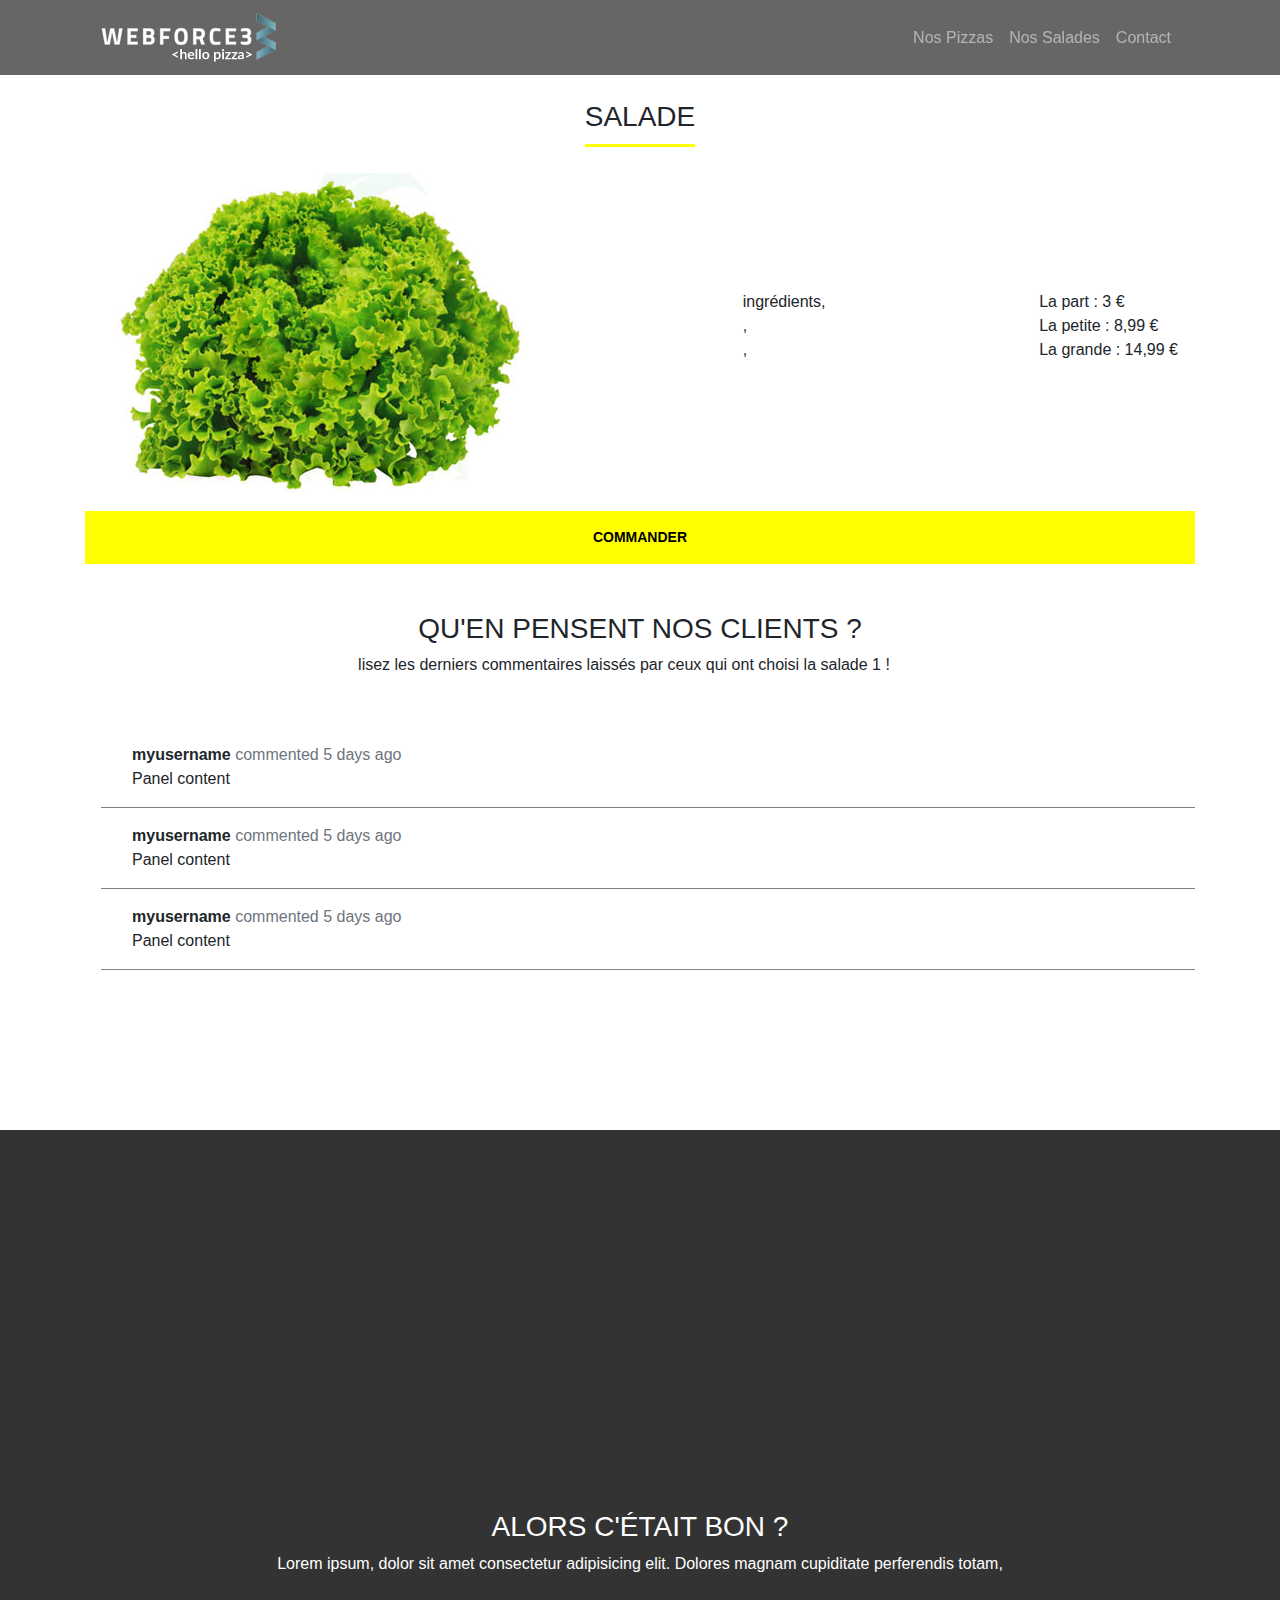
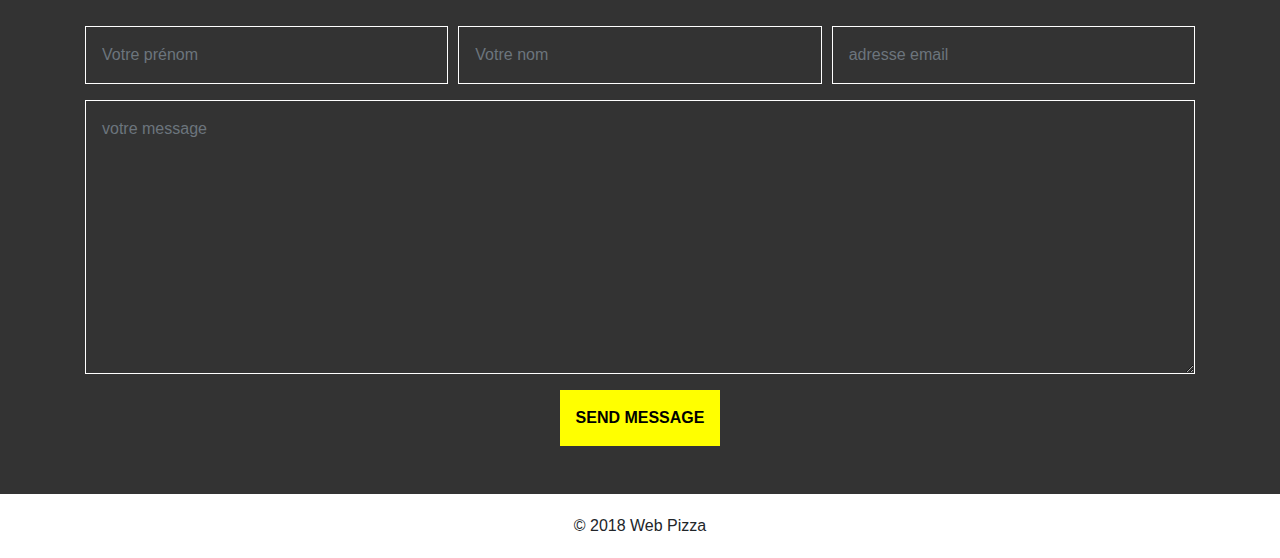
<file: salad.html>
<!DOCTYPE html>
<html>
    
    
<head>
    <meta charset="UTF-8">
    <meta name="viewport" content="width=device-width, initial-scale=1.0">
    <meta http-equiv="X-UA-Compatible" content="ie=edge">
    <title>Web Pizza</title>
    <link rel="stylesheet" href="https://maxcdn.bootstrapcdn.com/bootstrap/4.0.0/css/bootstrap.min.css" integrity="sha384-Gn5384xqQ1aoWXA+058RXPxPg6fy4IWvTNh0E263XmFcJlSAwiGgFAW/dAiS6JXm" crossorigin="anonymous">
    <link rel="stylesheet" type="text/css" href="assets/css/style.css">





</head>

<body>
  <!-- Main header -->
  <header class="main-header fixed-top">
    <div class="container">
            
        <!-- Menu principal -->
        <nav class="navbar navbar-expand-md navbar-light">
            <a class="navbar-brand" href="index.html#accueil">
                    <img src="assets/images/logo.png" alt="web pizza">
            </a>

            <button class="navbar-toggler" type="button" data-toggle="collapse" data-target="#navbarSupportedContent" aria-controls="navbarSupportedContent" aria-expanded="false" aria-label="Toggle navigation">
                <span class="navbar-toggler-icon"></span>
            </button>

            <div class="collapse navbar-collapse" id="navbarSupportedContent">
                <ul class="navbar-nav ml-auto">
                    <li class="nav-item">
                        <a class="nav-link" href="pizzas.html">Nos Pizzas</a>
                    </li>
                    <li class="nav-item">
                        <a class="nav-link" href="salads.html">Nos Salades</a>
                    </li>
                    <li class="nav-item">
                        <a class="nav-link" href="index.html#nous-ecrire">Contact</a>
                    </li>
                </ul>
            </div>
        </nav>
        <!-- end .navbar -->
    </div>
</header>
<!-- end - .main-header -->

<!-- Main content -->
<div class="main-content">
    
    <!-- nos pizzas -->
    <section class="pizza" >
        <div class="container">
            <div class="section-header">

                <h3 class="section-title">salade </h3>
                <p class="lead">
                             
                </p>
            </div>
        </div>

     <!-- column -->
        <div class="container">
            <div class="row align-items-center">

                <img class="col" src="assets/images/salade-1.jpg" alt="image ">
                
                <p class="col">
                    <ul>
                        <li>ingrédients,</li>
                        <Li>,</Li>
                        <li> </li>
                        <li>,</li>
                        <li></li>                  
                    </ul>  
                </p>
                
                <p class="col">
                    <ul>
                        <li>La part : 3 &#128</li>
                        <Li>La petite : 8,99 &#128</Li>
                        <li>La grande : 14,99 &#128 </li>
                    </ul>  
                </p>
                
                
            </div>
        </div>
        <!-- end - column -->
        
        <div class=container>

            
            <a href="#" class="btn btn-sm btn-block btn-primary">commander</a>
            
        </div>
           
        <!-- commentaires clients-->
        <div class="container ">
            <div class="comments">

                
                <h3 class="contact-title">
                    
                    qu'en pensent nos clients ?
                </h3>
                
                <p class="contact-text"> lisez les derniers commentaires laissés par ceux qui ont choisi la salade 1 !</p>
                
            </div>
            </div>   
            <div class="container"> 
            <div class="users-comments">
                <div class="col-sm-5">
                    <div class="panel panel-default">
                        <div class="panel-heading">
                            <strong>myusername</strong> <span class="text-muted">commented 5 days ago</span>
                        </div>
                        <div class="panel-body">
                            Panel content
                        </div><!-- /panel-body -->
                    </div><!-- /panel panel-default -->
                </div>
            </div>

            <div class="users-comments">
                <div class="col-sm-5">
                    <div class="panel panel-default">
                        <div class="panel-heading">
                            <strong>myusername</strong> <span class="text-muted">commented 5 days ago</span>
                        </div>
                        <div class="panel-body">
                            Panel content
                        </div><!-- /panel-body -->
                    </div><!-- /panel panel-default -->
                </div>
            </div>

            <div class="users-comments">
                <div class="col-sm-5">
                    <div class="panel panel-default">
                        <div class="panel-heading">
                            <strong>myusername</strong> <span class="text-muted">commented 5 days ago</span>
                        </div>
                        <div class="panel-body">
                            Panel content
                        </div><!-- /panel-body -->
                    </div><!-- /panel panel-default -->
                </div>
            </div>


           
        </div>
            
        
    </section>
</div>
<!-- Main footer -->
<footer class="main-footer">
    <!-- Google Map -->
    <div class="googlemap">
        <div class="container">
            <div class="googlemap-content" >
                <iframe src="https://www.google.com/maps/embed?pb=!1m14!1m12!1m3!1d17456.060383603042!2d1.0928361589368385!3d49.430481533426196!2m3!1f0!2f0!3f0!3m2!1i1024!2i768!4f13.1!5e0!3m2!1sfr!2sfr!4v1516870710286" width="600" height="450" frameborder="0" style="border:0" allowfullscreen></iframe>
                    
            </div>


        </div>
    </div>

<!-- Form de contact -->
<div class="contact" id="nous-ecrire">
    <div class="container">
        <div class="contact-header">

                <h3 class="contact-title">

                        Alors c'était bon ?
                </h3>

                <p class="contact-text"> Lorem ipsum, dolor sit amet consectetur adipisicing elit. Dolores magnam cupiditate perferendis totam, </p>
                <form>
                        <div class="form-row">
                                <div class="col-md-4 mb-3">
                                
                                <input type="text" class="form-control" id="validationDefault01" placeholder="Votre prénom" value="" required>
                                </div>
                                <div class="col-md-4 mb-3">
                                
                                <input type="text" class="form-control" id="validationDefault02" placeholder="Votre nom" value="" required>
                                </div>
                                <div class="col-md-4 mb-3">
                                        <div class="input-group">
                                                <input type="text" class="form-control" id="validationDefaultUsername" placeholder="adresse email" aria-describedby="inputGroupPrepend2" required>
                                        </div>
                                </div>
                        </div>
                        <div class="form-row">
                                <div class ="col">
                        
                                        <textarea class="form-control" cols="180" rows="10" placeholder="votre message"></textarea>
                                
                                </div>
                        </div>

                        

                        <button class="btn btn-primary" type="submit">send message</button>
                </form>
         </div>
    </div>
</div>

<!-- copyright -->
<div class="copyright">
    <div class="container">
        &copy; 2018 Web Pizza
    </div>
</div>

</footer>
<!-- end .main-footer -->

    <!-- scripts -->
    <script src="https://code.jquery.com/jquery-3.2.1.slim.min.js" integrity="sha384-KJ3o2DKtIkvYIK3UENzmM7KCkRr/rE9/Qpg6aAZGJwFDMVNA/GpGFF93hXpG5KkN" crossorigin="anonymous"></script>
    <script src="https://cdnjs.cloudflare.com/ajax/libs/popper.js/1.12.9/umd/popper.min.js" integrity="sha384-ApNbgh9B+Y1QKtv3Rn7W3mgPxhU9K/ScQsAP7hUibX39j7fakFPskvXusvfa0b4Q" crossorigin="anonymous"></script>
    <script src="https://maxcdn.bootstrapcdn.com/bootstrap/4.0.0/js/bootstrap.min.js" integrity="sha384-JZR6Spejh4U02d8jOt6vLEHfe/JQGiRRSQQxSfFWpi1MquVdAyjUar5+76PVCmYl" crossorigin="anonymous"></script>

</body>






</html>
</file>
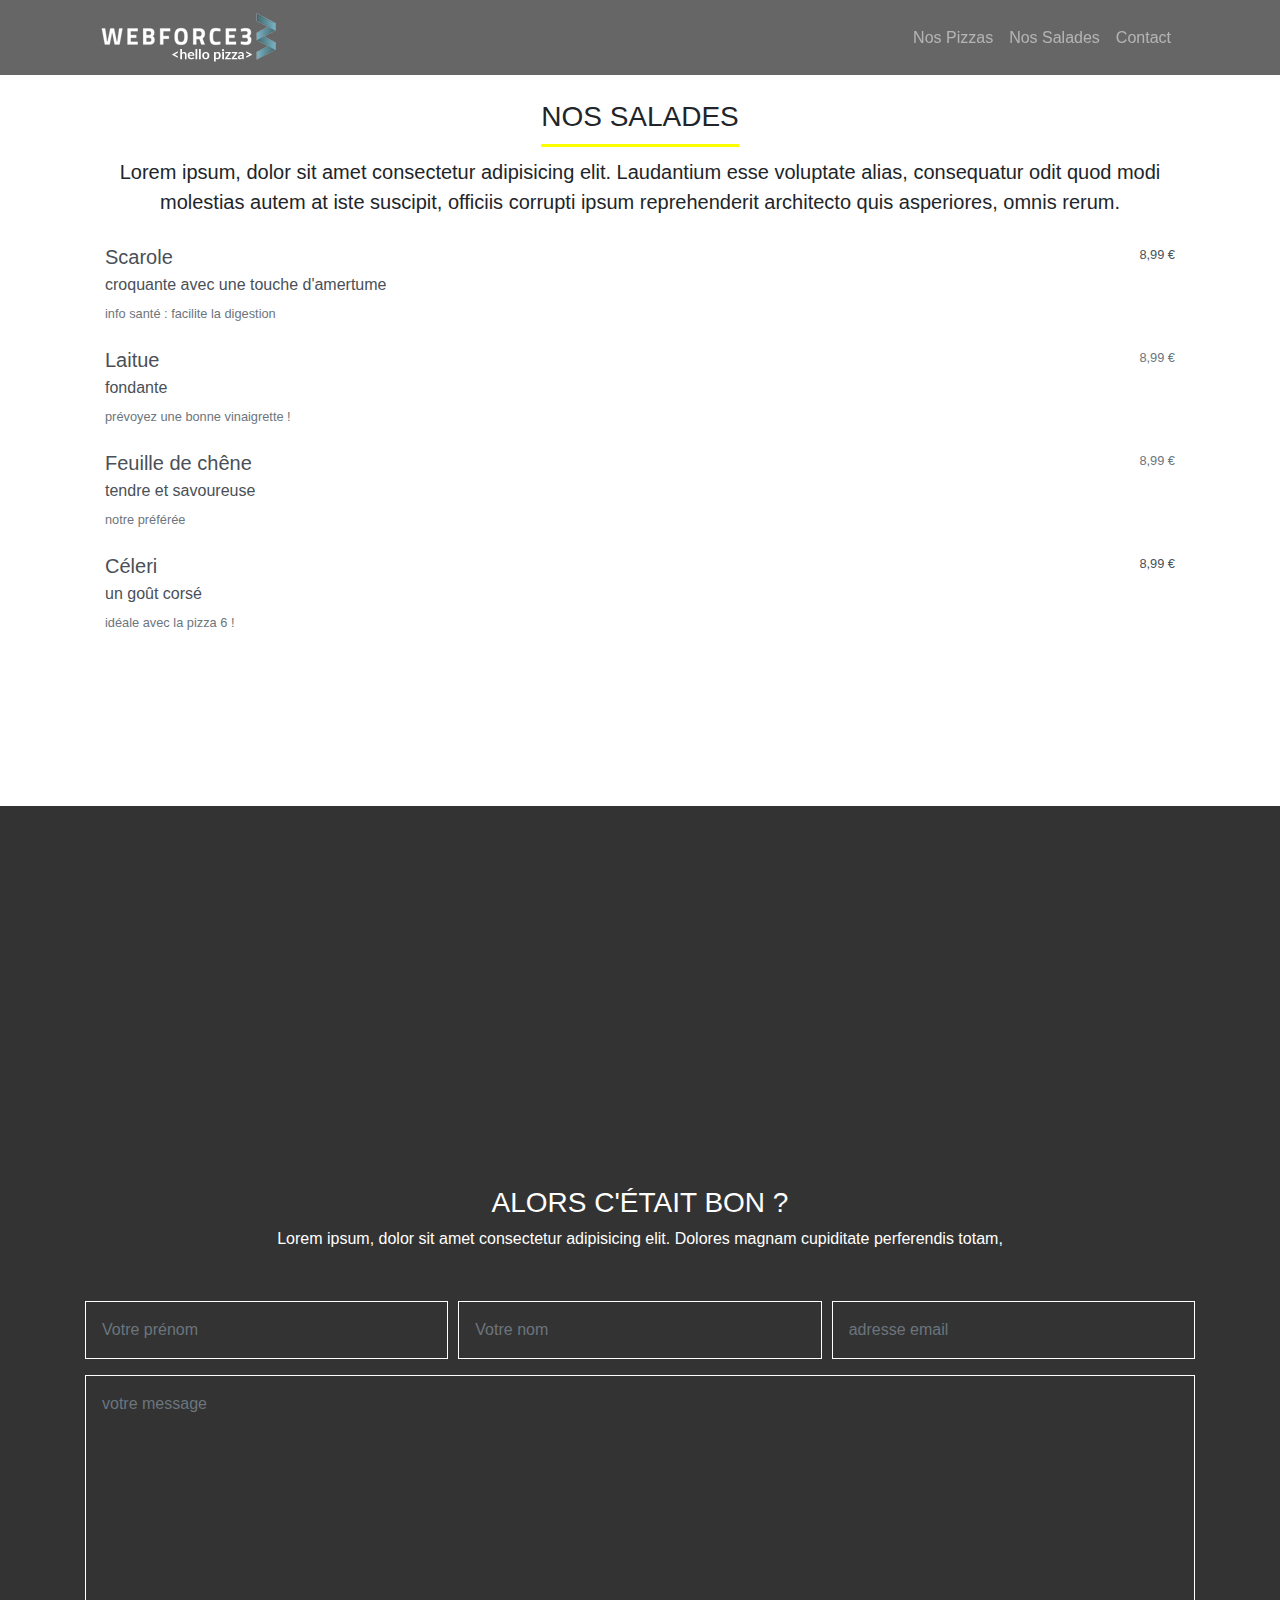
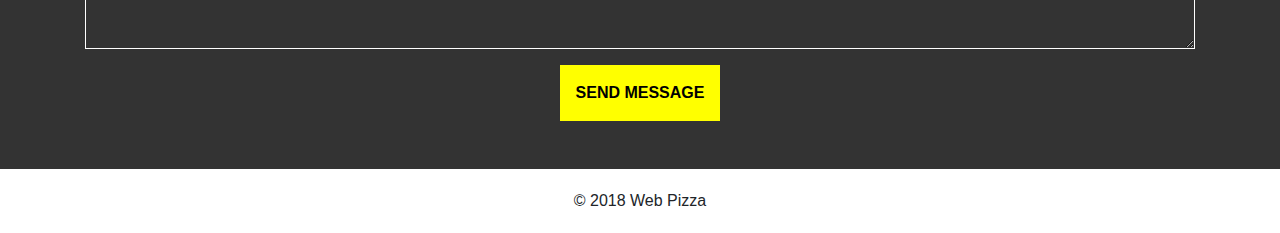
<file: salads.html>
<!DOCTYPE html>
<html>
<head>
    <meta charset="UTF-8">
    <meta name="viewport" content="width=device-width, initial-scale=1.0">
    <meta http-equiv="X-UA-Compatible" content="ie=edge">
    <title>Web Pizza</title>
    <link rel="stylesheet" href="https://maxcdn.bootstrapcdn.com/bootstrap/4.0.0/css/bootstrap.min.css" integrity="sha384-Gn5384xqQ1aoWXA+058RXPxPg6fy4IWvTNh0E263XmFcJlSAwiGgFAW/dAiS6JXm" crossorigin="anonymous">
    <link rel="stylesheet" type="text/css" href="assets/css/style.css">
</head>
<body>
  <!-- Main header -->
  <header class="main-header fixed-top">
    <div class="container">
            
        <!-- Menu principal -->
        <nav class="navbar navbar-expand-md navbar-light">
            <a class="navbar-brand" href="index.html#accueil">
                    <img src="assets/images/logo.png" alt="web pizza">
            </a>

            <button class="navbar-toggler" type="button" data-toggle="collapse" data-target="#navbarSupportedContent" aria-controls="navbarSupportedContent" aria-expanded="false" aria-label="Toggle navigation">
                <span class="navbar-toggler-icon"></span>
            </button>

            <div class="collapse navbar-collapse" id="navbarSupportedContent">
                <ul class="navbar-nav ml-auto">
                    <li class="nav-item">
                        <a class="nav-link" href="pizzas.html">Nos Pizzas</a>
                    </li>
                    <li class="nav-item">
                        <a class="nav-link" href="salads.html">Nos Salades</a>
                    </li>
                    <li class="nav-item">
                        <a class="nav-link" href="index.html#nous-ecrire">Contact</a>
                    </li>
                </ul>
            </div>
        </nav>
        <!-- end .navbar -->
    </div>
</header>
<!-- end - .main-header -->

<!-- Main content -->
<div class="main-content">
    
    <!-- nos pizzas -->
    <section class="pizzas" id="menu-pizza">
            <div class="container">
                <div class="section-header">

                        <h3 class="section-title">nos salades </h3>
                        <p class="lead">
                             Lorem ipsum, dolor sit amet consectetur adipisicing elit. Laudantium esse voluptate alias, consequatur odit quod modi molestias autem at iste suscipit, officiis corrupti ipsum reprehenderit architecto quis asperiores, omnis rerum.
                        </p>
                </div>

               <!-- Liste des salades -->



               <div class="list-group">
                    <a href="salad.html" class="list-group-item list-group-item-action flex-column align-items-start">
                      <div class="d-flex w-100 justify-content-between">
                        <h5 class="mb-1">Scarole</h5>
                        <small> 8,99 &#128</small>
                      </div>
                      <p class="mb-1">croquante avec une touche d'amertume</p>
                      <small class="text-muted" >info santé : facilite la digestion</small>
                    </a>
                    <a href="salad.html" class="list-group-item list-group-item-action flex-column align-items-start">
                      <div class="d-flex w-100 justify-content-between">
                        <h5 class="mb-1">Laitue</h5>
                        <small class="text-muted"> 8,99 &#128</small>
                      </div>
                      <p class="mb-1">fondante  </p>
                      <small class="text-muted">prévoyez une bonne vinaigrette !</small>
                    </a>
                    <a href="salad.html" class="list-group-item list-group-item-action flex-column align-items-start">
                      <div class="d-flex w-100 justify-content-between">
                        <h5 class="mb-1">Feuille de chêne</h5>
                        <small class="text-muted"> 8,99 &#128</small>
                      </div>
                      <p class="mb-1">tendre et savoureuse</p>
                      <small class="text-muted">notre préférée</small>

                      <a href="salad.html" class="list-group-item list-group-item-action flex-column align-items-start">
                            <div class="d-flex w-100 justify-content-between">
                              <h5 class="mb-1">Céleri</h5>
                              <small> 8,99 &#128</small>
                            </div>
                            <p class="mb-1">un goût corsé </p>
                            <small class="text-muted" >idéale avec la pizza 6 !</small>
                          </a>
                          
                  </div>
               
                <!-- fin - liste des salades -->  
            </div>
    </section>
</div>
<!-- Main footer -->
<footer class="main-footer">
        <!-- Google Map -->
        <div class="googlemap">
                <div class="container">
                        <div class="googlemap-content" >
                                <iframe src="https://www.google.com/maps/embed?pb=!1m14!1m12!1m3!1d17456.060383603042!2d1.0928361589368385!3d49.430481533426196!2m3!1f0!2f0!3f0!3m2!1i1024!2i768!4f13.1!5e0!3m2!1sfr!2sfr!4v1516870710286" width="600" height="450" frameborder="0" style="border:0" allowfullscreen></iframe>
                                
                        </div>
        
        
        </div>
</div>

<!-- Form de contact -->
<div class="contact" id="nous-ecrire">
    <div class="container">
        <div class="contact-header">

                <h3 class="contact-title">

                        Alors c'était bon ?
                </h3>

                <p class="contact-text"> Lorem ipsum, dolor sit amet consectetur adipisicing elit. Dolores magnam cupiditate perferendis totam, </p>
                <form>
                    <div class="form-row">
                        <div class="col-md-4 mb-3">
                        
                        <input type="text" class="form-control" id="validationDefault01" placeholder="Votre prénom" value="" required>
                        </div>

                        <div class="col-md-4 mb-3">
                        
                        <input type="text" class="form-control" id="validationDefault02" placeholder="Votre nom" value="" required>
                        </div>
                        <div class="col-md-4 mb-3">
                            <div class="input-group">
                                <input type="text" class="form-control" id="validationDefaultUsername" placeholder="adresse email" aria-describedby="inputGroupPrepend2" required>
                            </div>
                        </div>
                    </div>

                    <div class="form-row">
                            <div class ="col">
                    
                                    <textarea class="form-control" cols="180" rows="10" placeholder="votre message"></textarea>
                            
                            </div>
                    </div>

                        

                        <button class="btn btn-primary" type="submit">send message</button>
                </form>
         </div>
    </div>
</div>

<!-- copyright -->
<div class="copyright">
    <div class="container">
        &copy; 2018 Web Pizza
    </div>
</div>

</footer>
<!-- end .main-footer -->


    <!-- scripts -->
    <script src="https://code.jquery.com/jquery-3.2.1.slim.min.js" integrity="sha384-KJ3o2DKtIkvYIK3UENzmM7KCkRr/rE9/Qpg6aAZGJwFDMVNA/GpGFF93hXpG5KkN" crossorigin="anonymous"></script>
    <script src="https://cdnjs.cloudflare.com/ajax/libs/popper.js/1.12.9/umd/popper.min.js" integrity="sha384-ApNbgh9B+Y1QKtv3Rn7W3mgPxhU9K/ScQsAP7hUibX39j7fakFPskvXusvfa0b4Q" crossorigin="anonymous"></script>
    <script src="https://maxcdn.bootstrapcdn.com/bootstrap/4.0.0/js/bootstrap.min.js" integrity="sha384-JZR6Spejh4U02d8jOt6vLEHfe/JQGiRRSQQxSfFWpi1MquVdAyjUar5+76PVCmYl" crossorigin="anonymous"></script>



</body>






</html>
</file>
<file: assets/css/style.css>
.btn  {
        border-radius: 0;
        color: black;
        background-color: yellow;
        border:0;
        text-transform: uppercase;
        font-weight: 600;
        padding: 1rem;
        margin-top: 1rem;
        margin-bottom: 3rem;
        }

.btn:hover {
        background-color: rgb(255, 0, 21);}

*:focus {
        border-color:#FFFFFF;
        box-shadow:none !important;
        }


/* main-header style */
        
.main-header {
        background-color: rgba(0, 0, 0, 0.6);
}
.navbar-light .navbar-nav .nav-link {
        color: rgba(255,255,255,.5);
}
.navbar-light .navbar-nav .nav-link:hover {
        color: rgba(255,255,255,1);
}

 /* end main-header style */


/* footer style */
.googlemap, .contact {
        background-color: #333333;
        color: #FFFFFF;
}

                
.googlemap-content {
        top: -80px;
        height: 380px !important;
        width: 100% !important;
        position: relative;
        overflow: hidden;
}

.googlemap iframe {
        position: absolute;
        top: -50%;
        left: -50%;
        height: 200%;
        width: 200%;
}

.form-control {
        border-radius: 0%;
        border: 1px solid white;
        background-color: #333333;
        padding: 1rem;
}

form{
        text-align: center;
        
}

.form-control:focus {
        background-color: #333333;
        border-color:#FFFFFF;

}


.contact-header {
        text-align: center;
        color: #FFFFFF;
}

.contact-title {
        text-transform: uppercase;
        font-weight: 400;
      

}
.contact-text {
        font-weight: 100;
        margin-bottom: 50px
       
}

.copyright {
        background-color: #ffffff;
        text-align: center;
        line-height: 4rem;
}



/* end footer style  */

/*accueil style*/
.jumbotron {

        background-color: rgba(0, 0, 0, 0.30);
        color: #FFFFFF;
        text-transform: uppercase;
        
        font-weight: 400;
        text-align: center;
        position: relative;
        top: 225px;
        height: 50% ;

}


.jumbotron h1 {
        font-size: 4rem;
}


.featured {
        background-image: url(../images/pizza-show-1.jpg);
        background-repeat: no-repeat;
        background-size: cover;
        background-position: center;
        height: 700px;
        
}

/* end accueil style */



/* main style */

section {
        margin-bottom: 80px;
        
}

section:first-child {
        margin-bottom: 160px;
}

.section-header {
        text-align: center;
        ; 
    
}


.section-title {
        margin: 0 0 10px 0;
        padding: 100px 0 10px 0;
        text-transform: uppercase;    
        display: inline-block;
        border-bottom: 3px solid #fbff00;
        text-align: center;
      
}

.section-title::after {
        content: "";
        clear: both;
        display: block;
}

             

/* end main style */


.card{

border :0;
text-align: center;
margin-top: 2rem;

/* margin-bottom: 2rem; */

}

.card-title {
  
        color: black;
}



.card .btn:hover {
background-color: orange;

}

/* page pizzas et salades */


.list-group-item {
        border: 0;
       ;
}




/* page pizza  et salade*/
.pizza ul, .salad ul {
        list-style-type: none;
              
}

.pizza p, .salad p {
        margin-right:2rem;
}

.users-comments {

        border-bottom : 1px solid grey;
        padding: 1rem;
        margin-left: 1rem;
}

.comments {
        text-align: center;
}
</file>
